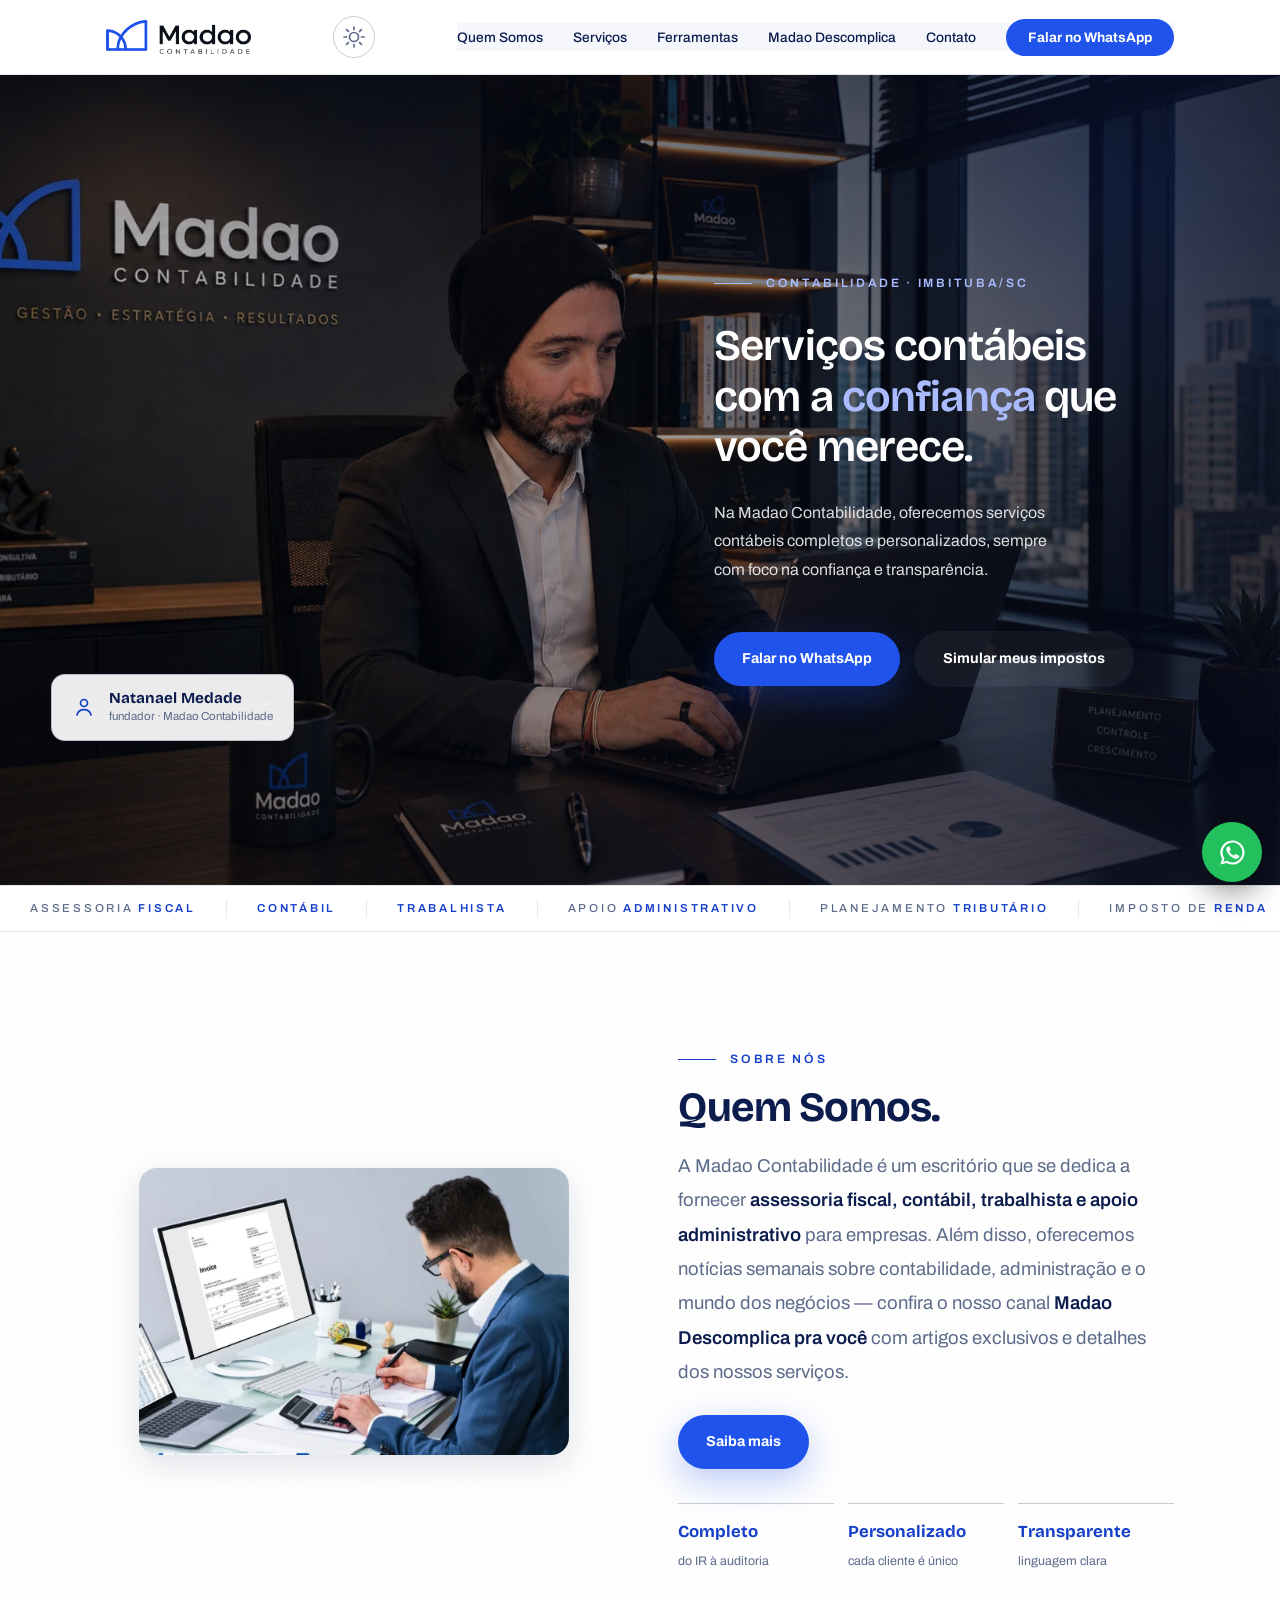
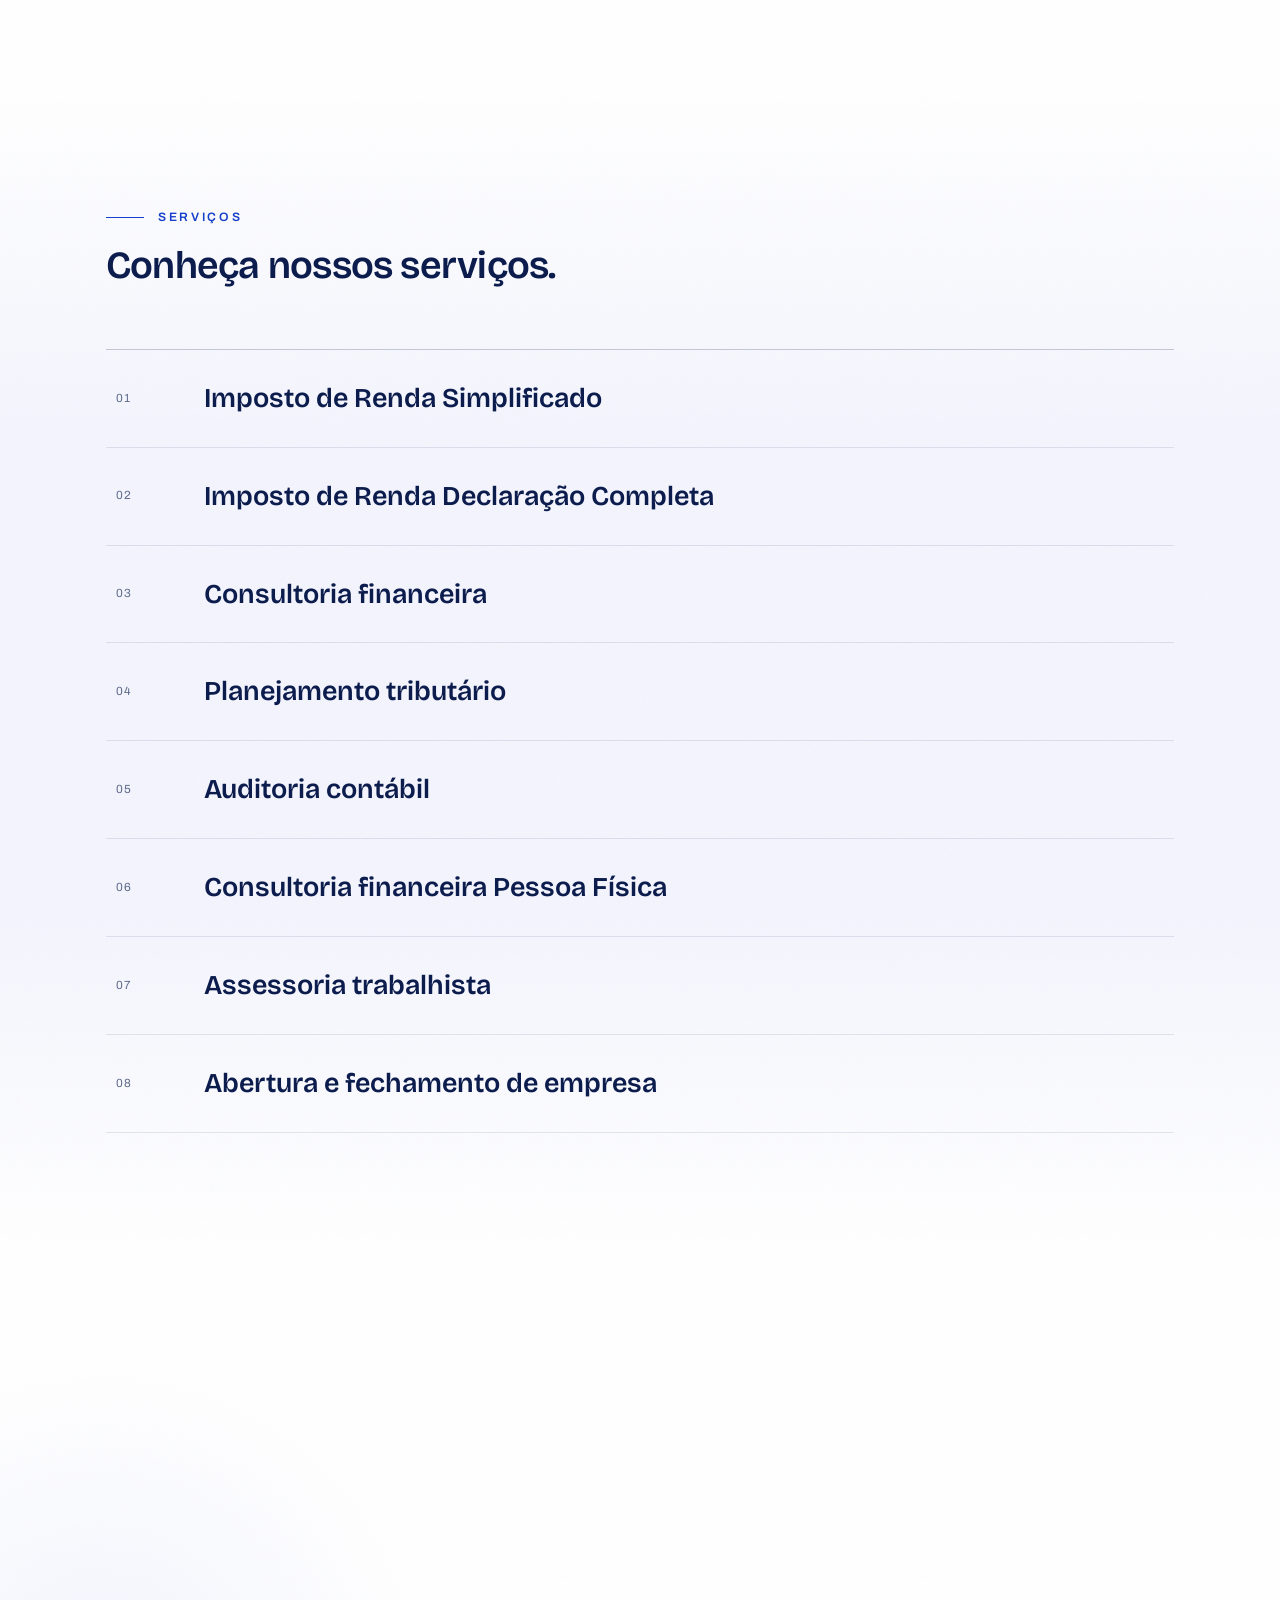
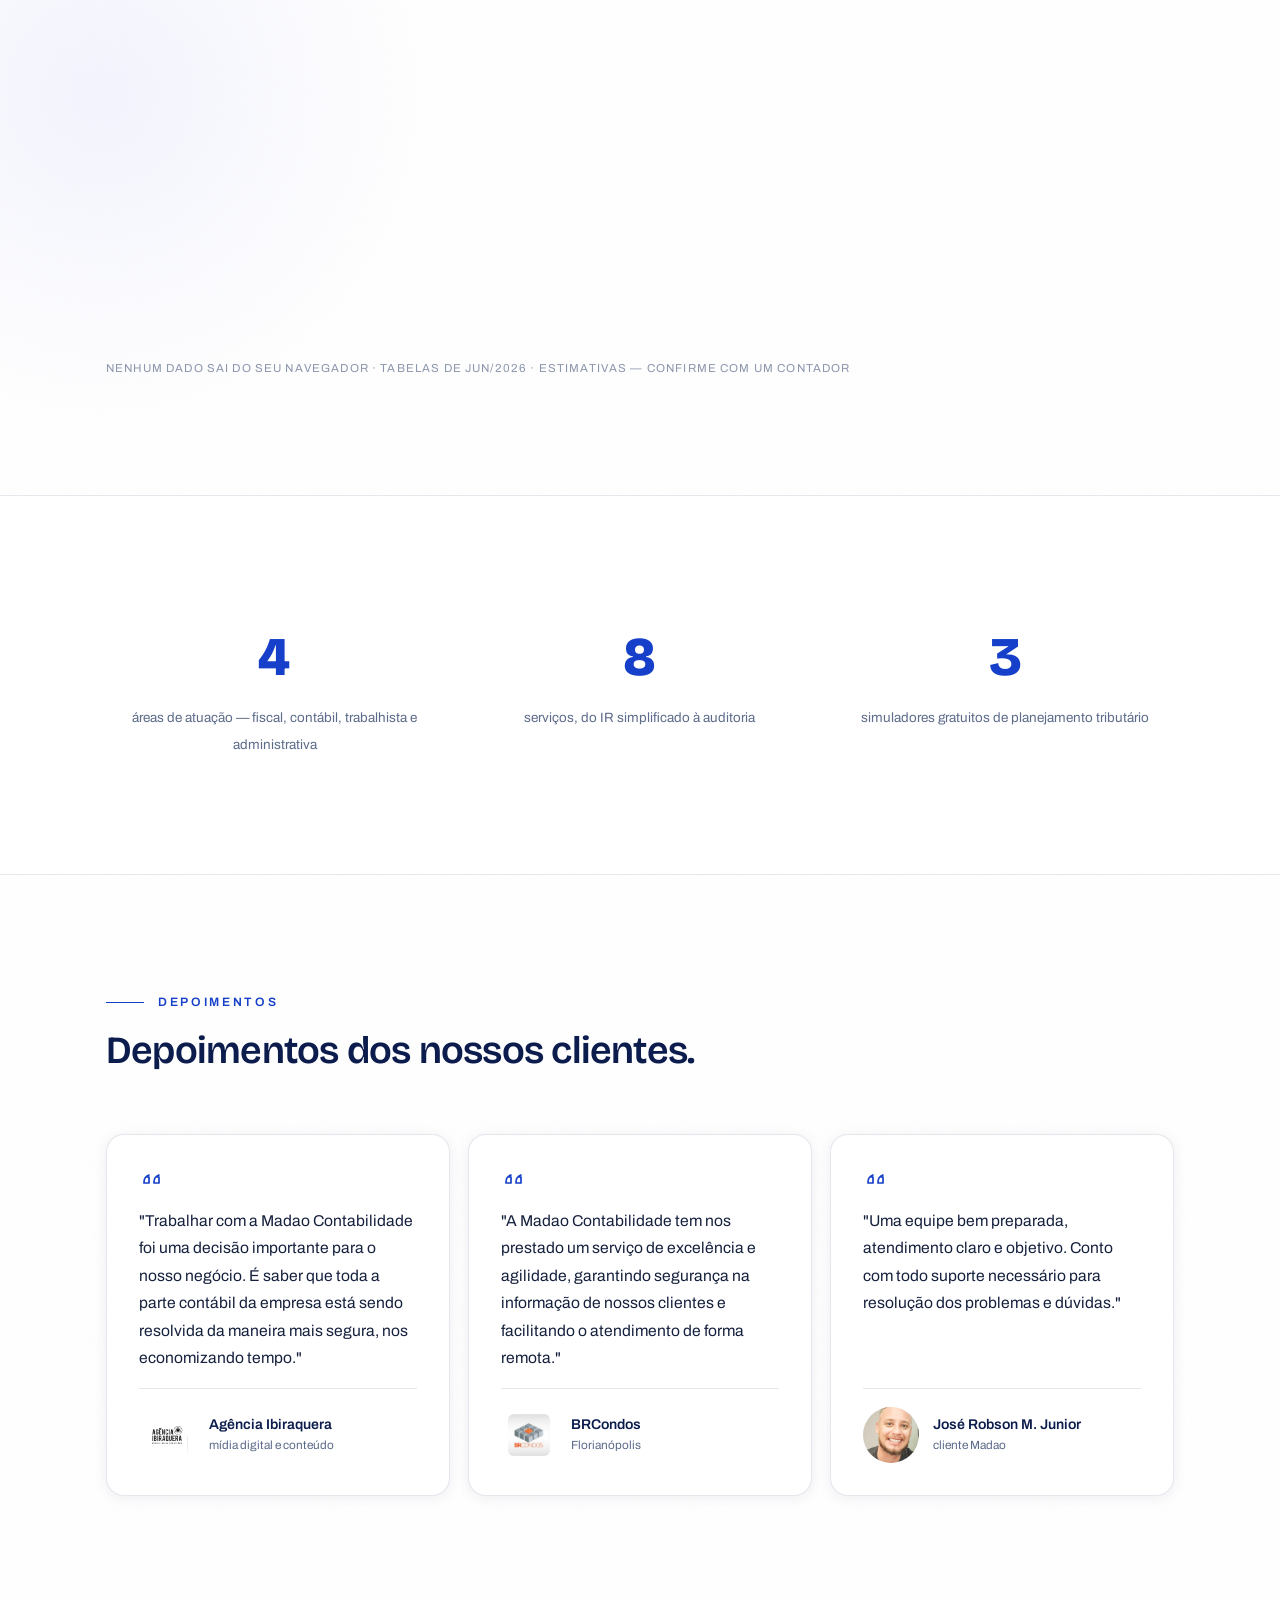
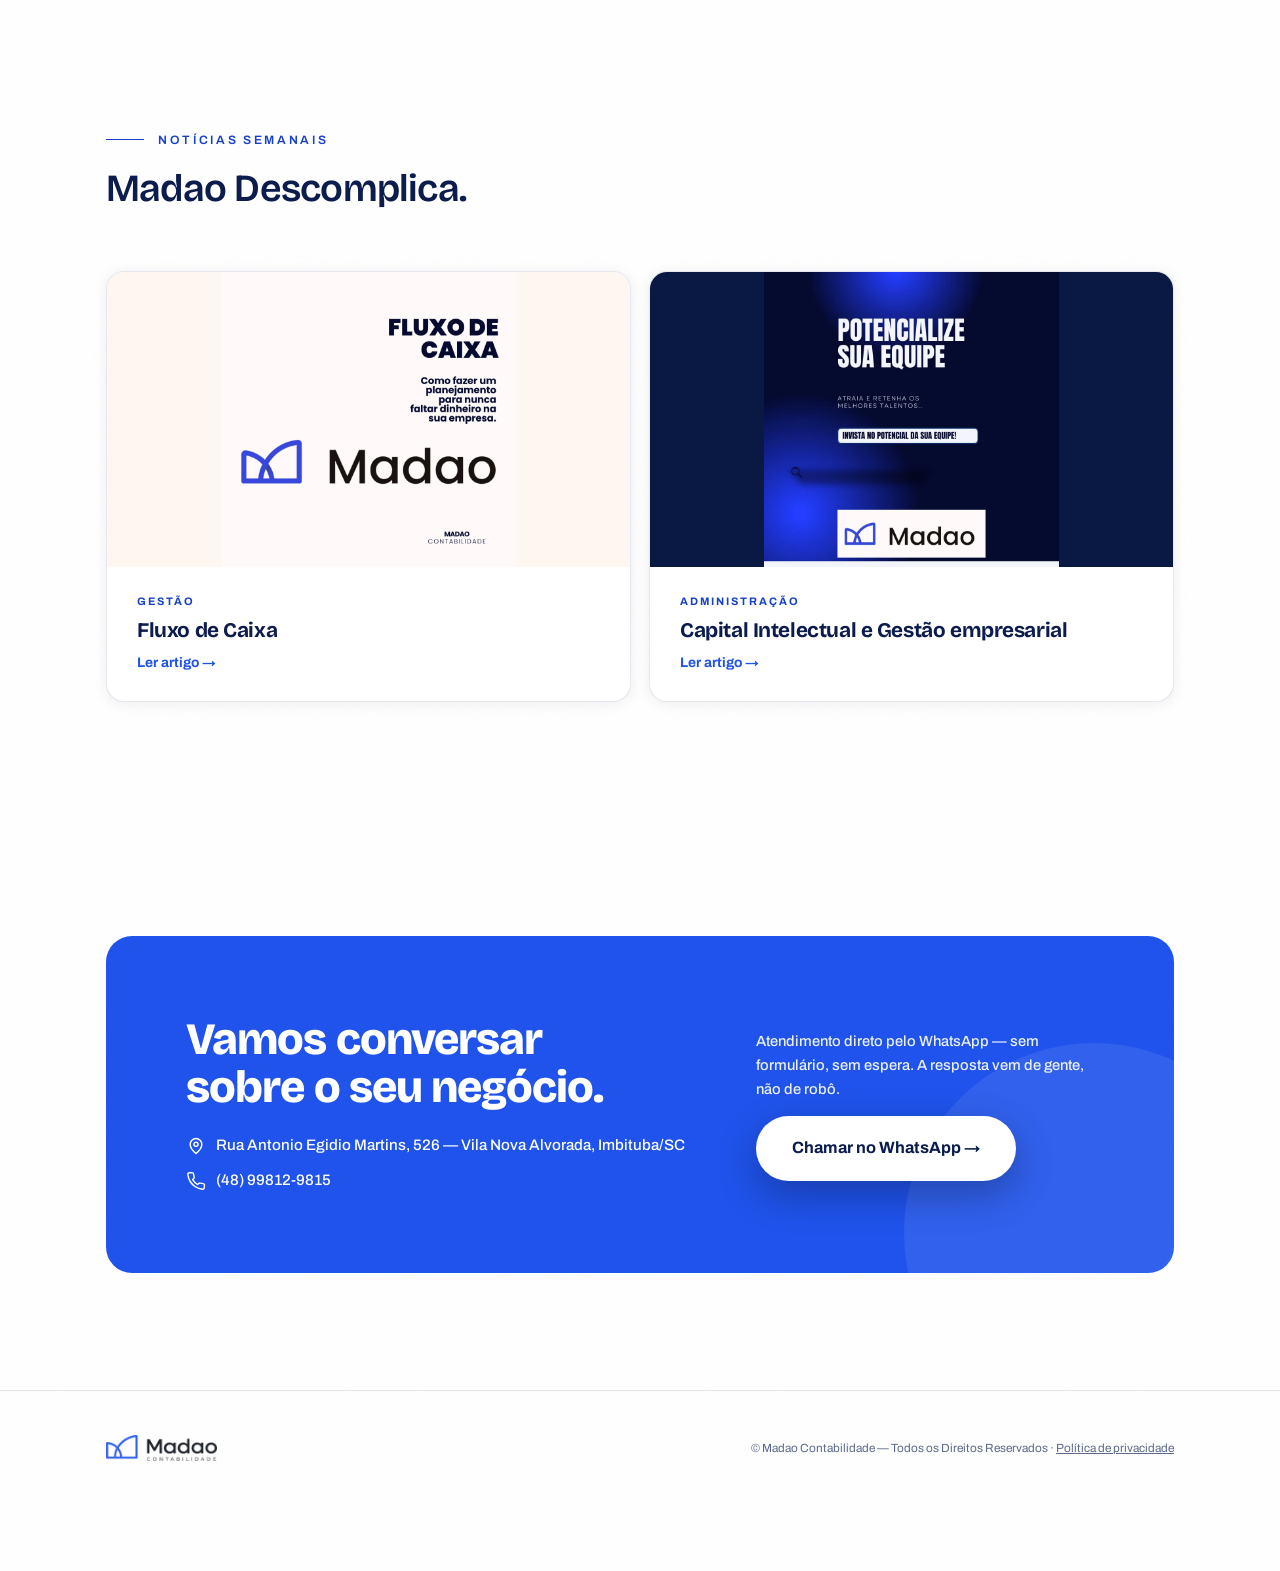
<file: index.html>
<!DOCTYPE html>
<html lang="pt-BR" data-theme="light">
<head>
<meta charset="UTF-8">
<meta name="viewport" content="width=device-width, initial-scale=1.0">
<title>Madao Contabilidade — Imbituba/SC | Fiscal, Contábil e Trabalhista</title>
<meta name="description" content="Escritório de contabilidade em Imbituba/SC: assessoria fiscal, contábil, trabalhista e apoio administrativo. Simuladores gratuitos de impostos. Fale no WhatsApp.">
<meta property="og:title" content="Madao Contabilidade — Imbituba/SC">
<meta property="og:description" content="Serviços contábeis com a confiança que você merece. Simuladores gratuitos de PJ×CLT, Fator R e tributação imobiliária.">
<meta property="og:type" content="website">
<meta property="og:image" content="site-assets/natam-paisagem-full.webp">
<link rel="icon" href="site-assets/logo-madao-oficial-t.png">
<link rel="preconnect" href="https://fonts.googleapis.com">
<link rel="preconnect" href="https://fonts.gstatic.com" crossorigin>
<link href="https://fonts.googleapis.com/css2?family=Bricolage+Grotesque:opsz,wght@12..96,500;12..96,600;12..96,700;12..96,800&family=Archivo:wght@400;500;600&display=swap" rel="stylesheet">
<script type="application/ld+json">
{"@context":"https://schema.org","@type":"AccountingService","name":"Madao Contabilidade",
"address":{"@type":"PostalAddress","streetAddress":"Rua Antonio Egidio Martins, 526, Vila Nova Alvorada","addressLocality":"Imbituba","addressRegion":"SC","addressCountry":"BR"},
"telephone":"+5548998129815","url":"https://www.madaocontabilidade.com"}
</script>
<link rel="stylesheet" href="madao-site.css">
</head>
<body>
<a class="skip" href="#main">Pular para o conteúdo</a>

<header class="nav">
  <div class="bar">
    <a class="logo" href="#" aria-label="Madao Contabilidade"><img id="logoNav" src="site-assets/logo-madao-branco.png" alt="Madao Contabilidade" height="34"></a>
    <div style="display:flex;align-items:center;gap:10px">
      <button id="themeBtn" aria-label="Alternar tema claro/escuro">
        <svg class="ic lua" viewBox="0 0 24 24" width="19" height="19"><path d="M20 13A8 8 0 1 1 11 4a6.5 6.5 0 0 0 9 9Z"/></svg>
        <svg class="ic sol" viewBox="0 0 24 24" width="19" height="19"><circle cx="12" cy="12" r="4.5"/><path d="M12 2v2.5M12 19.5V22M2 12h2.5M19.5 12H22M4.6 4.6l1.8 1.8M17.6 17.6l1.8 1.8M19.4 4.6l-1.8 1.8M6.4 17.6l-1.8 1.8"/></svg>
      </button>
      <button id="burger" aria-label="Abrir menu" aria-expanded="false"><span></span><span></span><span></span></button>
    </div>
    <nav id="menu" aria-label="Navegação principal">
      <ul>
        <li><a href="quem-somos.html">Quem Somos</a></li>
        <li><a href="servicos.html">Serviços</a></li>
        <li><a href="#ferramentas">Ferramentas</a></li>
        <li><a href="madao-descomplica.html">Madao Descomplica</a></li>
        <li><a href="contato.html">Contato</a></li>
        <li><a class="cta-nav" href="https://wa.me/5548998129815">Falar no WhatsApp</a></li>
      </ul>
    </nav>
  </div>
</header>

<main id="main">

<!-- HERO -->
<div class="hero">
  <div class="bg"><img src="site-assets/natam-paisagem-full.webp" alt="Natanael Medade, fundador da Madao Contabilidade, no escritório" width="1672" height="941" fetchpriority="high"></div>
  <div class="glow" aria-hidden="true"></div>
  <div class="htxt">
    <div class="inner">
      <span class="kicker rv">Contabilidade · Imbituba/SC</span>
      <h1 class="rv">Serviços contábeis com a <em>confiança</em> que você merece.</h1>
      <p class="sub rv">Na Madao Contabilidade, oferecemos serviços contábeis completos e personalizados, sempre com foco na confiança e transparência.</p>
      <div class="acts rv">
        <a class="btn amarelo" href="https://wa.me/5548998129815">Falar no WhatsApp</a>
        <a class="btn ghost" href="#ferramentas">Simular meus impostos</a>
      </div>
    </div>
  </div>
  <div class="selo rv">
    <svg class="ic" viewBox="0 0 24 24"><circle cx="12" cy="8" r="3.5"/><path d="M5 20c.9-3.5 3.6-5.3 7-5.3s6.1 1.8 7 5.3"/></svg>
    <span><b>Natanael Medade</b><span>fundador · Madao Contabilidade</span></span>
  </div>
</div>

<div class="ticker" aria-hidden="true"><div class="track">
  <span>Assessoria <b>Fiscal</b></span><span><b>Contábil</b></span><span><b>Trabalhista</b></span><span>Apoio <b>Administrativo</b></span><span>Planejamento <b>Tributário</b></span><span>Imposto de <b>Renda</b></span><span>Abertura de <b>Empresa</b></span><span>Imbituba <b>· SC</b></span>
  <span>Assessoria <b>Fiscal</b></span><span><b>Contábil</b></span><span><b>Trabalhista</b></span><span>Apoio <b>Administrativo</b></span><span>Planejamento <b>Tributário</b></span><span>Imposto de <b>Renda</b></span><span>Abertura de <b>Empresa</b></span><span>Imbituba <b>· SC</b></span>
</div></div>

<!-- QUEM SOMOS -->
<section class="sobre" id="sobre">
  <div class="wrap">
    <div class="grid">
      <div class="foto rv">
        <img src="site-assets/sobre-atual.webp" alt="Profissional da Madao analisando documentos" loading="lazy" width="393" height="287">
      </div>
      <div>
        <span class="kicker rv">Sobre Nós</span>
        <h2 class="rv" style="font-size:clamp(1.7rem,3.6vw,2.6rem);margin-top:16px;color:#fff;font-weight:700">Quem Somos.</h2>
        <p class="txt rv" style="margin-top:20px">A Madao Contabilidade é um escritório que se dedica a fornecer <em>assessoria fiscal, contábil, trabalhista e apoio administrativo</em> para empresas. Além disso, oferecemos notícias semanais sobre contabilidade, administração e o mundo dos negócios — confira o nosso canal <em>Madao Descomplica pra você</em> com artigos exclusivos e detalhes dos nossos serviços.</p>
        <a class="btn amarelo rv" style="margin-top:26px" href="quem-somos.html">Saiba mais</a>
        <div class="marcos rv">
          <div class="marco"><b>Completo</b><span>do IR à auditoria</span></div>
          <div class="marco"><b>Personalizado</b><span>cada cliente é único</span></div>
          <div class="marco"><b>Transparente</b><span>linguagem clara</span></div>
        </div>
      </div>
    </div>
  </div>
</section>

<!-- SERVIÇOS -->
<section class="servicos" id="servicos">
  <div class="wrap">
    <div class="sec-head rv">
      <span class="kicker">Serviços</span>
      <h2>Conheça nossos serviços.</h2>
    </div>
    <ul class="idx rv">
      <li><a href="servicos.html#svc01"><span class="n">01</span><span class="t">Imposto de Renda Simplificado</span><span class="seta">→</span></a></li>
      <li><a href="servicos.html#svc02"><span class="n">02</span><span class="t">Imposto de Renda Declaração Completa</span><span class="seta">→</span></a></li>
      <li><a href="servicos.html#svc03"><span class="n">03</span><span class="t">Consultoria financeira</span><span class="seta">→</span></a></li>
      <li><a href="servicos.html#svc04"><span class="n">04</span><span class="t">Planejamento tributário</span><span class="seta">→</span></a></li>
      <li><a href="servicos.html#svc05"><span class="n">05</span><span class="t">Auditoria contábil</span><span class="seta">→</span></a></li>
      <li><a href="servicos.html#svc06"><span class="n">06</span><span class="t">Consultoria financeira Pessoa Física</span><span class="seta">→</span></a></li>
      <li><a href="servicos.html#svc07"><span class="n">07</span><span class="t">Assessoria trabalhista</span><span class="seta">→</span></a></li>
      <li><a href="servicos.html#svc08"><span class="n">08</span><span class="t">Abertura e fechamento de empresa</span><span class="seta">→</span></a></li>
    </ul>
  </div>
</section>

<!-- FERRAMENTAS -->
<section class="ferr" id="ferramentas">
  <div class="glow" aria-hidden="true"></div>
  <div class="wrap">
    <div class="sec-head rv">
      <span class="kicker">Ferramentas gratuitas</span>
      <h2>Descubra quanto pode economizar — em minutos.</h2>
      <p>Simuladores feitos pela Madao, direto no navegador, sem cadastro. O cálculo roda 100% no seu aparelho.</p>
    </div>
    <div class="grid">
      <div class="tool rv">
        <span class="tag">grátis</span>
        <div class="badge-ic"><svg class="ic" viewBox="0 0 24 24"><path d="M12 3v18"/><path d="M5 7h14"/><path d="m5 7-2.5 5a3 3 0 0 0 5 0L5 7ZM19 7l-2.5 5a3 3 0 0 0 5 0L19 7Z"/></svg></div>
        <h3>Simulador PJ (Fator R Flutuante) × CLT</h3>
        <p>Ganha salário CLT? Veja quanto precisa faturar como PJ para sair ganhando — com relatório pronto para negociar.</p>
        <a class="go" href="simulador-pj-clt.html">Usar agora</a>
      </div>
      <div class="tool rv">
        <span class="tag">grátis</span>
        <div class="badge-ic"><svg class="ic" viewBox="0 0 24 24"><circle cx="12" cy="12" r="9"/><path d="M12 3a9 9 0 0 1 9 9h-9z"/></svg></div>
        <h3>Calculadora de Fator R</h3>
        <p>Sua empresa do Simples está no anexo certo? Descubra se está pagando DAS a mais — e quanto dá para economizar.</p>
        <a class="go" href="calculadora-fator-r.html">Usar agora</a>
      </div>
      <div class="tool rv">
        <span class="tag">grátis</span>
        <div class="badge-ic"><svg class="ic" viewBox="0 0 24 24"><path d="m3 11 9-7 9 7"/><path d="M5 9.5V21h14V9.5"/><path d="M10 21v-6h4v6"/></svg></div>
        <h3>Planejador Imobiliário</h3>
        <p>Vender ou alugar imóvel: PF ou PJ? Compare a tributação, simule holding e analise sua carteira completa.</p>
        <a class="go" href="planejador-imobiliario.html">Usar agora</a>
      </div>
    </div>
    <p class="nota rv">Nenhum dado sai do seu navegador · tabelas de jun/2026 · estimativas — confirme com um contador</p>
  </div>
</section>

<!-- NÚMEROS -->
<section class="numeros">
  <div class="wrap grid">
    <div class="rv"><b data-count="4">0</b><span>áreas de atuação — fiscal, contábil, trabalhista e administrativa</span></div>
    <div class="rv"><b data-count="8">0</b><span>serviços, do IR simplificado à auditoria</span></div>
    <div class="rv"><b data-count="3">0</b><span>simuladores gratuitos de planejamento tributário</span></div>
  </div>
</section>

<!-- DEPOIMENTOS -->
<section class="depo" id="depoimentos">
  <div class="wrap">
    <div class="sec-head rv">
      <span class="kicker">Depoimentos</span>
      <h2>Depoimentos dos nossos clientes.</h2>
    </div>
    <div class="grid">
      <blockquote class="rv">
        <svg class="ic q" viewBox="0 0 24 24" width="30" height="30"><path d="M10 8c-3 1-5 3.5-5 7v1h5v-6H7.5C8 9 9 8.4 10 8ZM20 8c-3 1-5 3.5-5 7v1h5v-6h-2.5C18 9 19 8.4 20 8Z"/></svg>
        <p>"Trabalhar com a Madao Contabilidade foi uma decisão importante para o nosso negócio. É saber que toda a parte contábil da empresa está sendo resolvida da maneira mais segura, nos economizando tempo."</p>
        <div class="quem"><img class="logo-cli" src="site-assets/cliente-ibiraquera.jpg" alt="Logo da Agência Ibiraquera" loading="lazy" width="56" height="56">
        <cite>Agência Ibiraquera <span>mídia digital e conteúdo</span></cite></div>
      </blockquote>
      <blockquote class="rv">
        <svg class="ic q" viewBox="0 0 24 24" width="30" height="30"><path d="M10 8c-3 1-5 3.5-5 7v1h5v-6H7.5C8 9 9 8.4 10 8ZM20 8c-3 1-5 3.5-5 7v1h5v-6h-2.5C18 9 19 8.4 20 8Z"/></svg>
        <p>"A Madao Contabilidade tem nos prestado um serviço de excelência e agilidade, garantindo segurança na informação de nossos clientes e facilitando o atendimento de forma remota."</p>
        <div class="quem"><img class="logo-cli" src="site-assets/cliente-brcondos.png" alt="Logo da BRCondos" loading="lazy" width="56" height="56">
        <cite>BRCondos <span>Florianópolis</span></cite></div>
      </blockquote>
      <blockquote class="rv">
        <svg class="ic q" viewBox="0 0 24 24" width="30" height="30"><path d="M10 8c-3 1-5 3.5-5 7v1h5v-6H7.5C8 9 9 8.4 10 8ZM20 8c-3 1-5 3.5-5 7v1h5v-6h-2.5C18 9 19 8.4 20 8Z"/></svg>
        <p>"Uma equipe bem preparada, atendimento claro e objetivo. Conto com todo suporte necessário para resolução dos problemas e dúvidas."</p>
        <div class="quem"><img src="site-assets/cliente-jose-robson.jpg" alt="Foto de José Robson M. Junior" loading="lazy" width="56" height="56">
        <cite>José Robson M. Junior <span>cliente Madao</span></cite></div>
      </blockquote>
    </div>
  </div>
</section>

<!-- BLOG -->
<section class="blog" id="blog">
  <div class="wrap">
    <div class="sec-head rv">
      <span class="kicker">Notícias semanais</span>
      <h2>Madao Descomplica.</h2>
    </div>
    <div class="grid">
      <a class="post rv" href="https://wa.me/5548998129815">
        <div class="thumb claro"><img src="site-assets/blog-fluxo-real.webp" alt="" loading="lazy" width="900" height="900"></div>
        <div class="body"><span class="k">Gestão</span><h3>Fluxo de Caixa</h3><span class="leia">Ler artigo →</span></div></a>
      <a class="post rv" href="https://wa.me/5548998129815">
        <div class="thumb escuro"><img src="site-assets/blog-equipe-real.webp" alt="" loading="lazy" width="900" height="900"></div>
        <div class="body"><span class="k">Administração</span><h3>Capital Intelectual e Gestão empresarial</h3><span class="leia">Ler artigo →</span></div></a>
    </div>
  </div>
</section>

<!-- CONTATO -->
<section class="contato" id="contato">
  <div class="wrap">
    <div class="panel rv">
      <div>
        <h2>Vamos conversar sobre o seu negócio.</h2>
        <div class="meta">
          <div><svg class="ic" viewBox="0 0 24 24"><path d="M12 21s-7-5.5-7-11a7 7 0 0 1 14 0c0 5.5-7 11-7 11Z"/><circle cx="12" cy="10" r="2.5"/></svg><span>Rua Antonio Egidio Martins, 526 — Vila Nova Alvorada, Imbituba/SC</span></div>
          <div><svg class="ic" viewBox="0 0 24 24"><path d="M22 16.9v3a2 2 0 0 1-2.2 2 19.8 19.8 0 0 1-8.6-3 19.5 19.5 0 0 1-6-6 19.8 19.8 0 0 1-3-8.7A2 2 0 0 1 4.1 2h3a2 2 0 0 1 2 1.7l.7 3.4a2 2 0 0 1-.5 1.9l-1.3 1.3a16 16 0 0 0 6 6l1.3-1.3a2 2 0 0 1 1.9-.5l3.4.7a2 2 0 0 1 1.7 2Z"/></svg><span>(48) 99812-9815</span></div>
        </div>
      </div>
      <div class="right">
        <p>Atendimento direto pelo WhatsApp — sem formulário, sem espera. A resposta vem de gente, não de robô.</p>
        <a class="btn escuro" href="https://wa.me/5548998129815">Chamar no WhatsApp →</a>
      </div>
    </div>
  </div>
</section>

</main>

<footer>
  <div class="wrap bar">
    <img id="logoFt" src="site-assets/logo-madao-branco.png" alt="Madao Contabilidade">
    <span class="fim">© Madao Contabilidade — Todos os Direitos Reservados · <a href="politica-de-privacidade.html">Política de privacidade</a></span>
  </div>
</footer>

<a id="zap" href="https://wa.me/5548998129815" aria-label="Conversar no WhatsApp">
  <svg viewBox="0 0 24 24" aria-hidden="true"><path d="M12 2a10 10 0 0 0-8.6 15.1L2 22l5-1.3A10 10 0 1 0 12 2Zm0 18.2a8.2 8.2 0 0 1-4.2-1.2l-.3-.2-3 .8.8-2.9-.2-.3A8.2 8.2 0 1 1 12 20.2Zm4.5-6.1c-.2-.1-1.5-.7-1.7-.8-.2-.1-.4-.1-.6.1-.2.2-.6.8-.8 1-.1.2-.3.2-.5.1a6.7 6.7 0 0 1-3.3-2.9c-.3-.4 0-.6.1-.8l.4-.5c.1-.2.2-.3.3-.5v-.5c0-.1-.5-1.4-.7-1.9-.2-.5-.4-.4-.6-.4h-.5c-.2 0-.5.1-.7.3a3 3 0 0 0-1 2.3 5.3 5.3 0 0 0 1.1 2.8 12 12 0 0 0 4.6 4.1c.6.3 1.1.4 1.5.6.6.2 1.2.2 1.6.1.5-.1 1.5-.6 1.7-1.2.2-.6.2-1.1.2-1.2l-.4-.3Z"/></svg>
</a>

<script src="madao-site.js"></script>
</body>
</html>
</file>
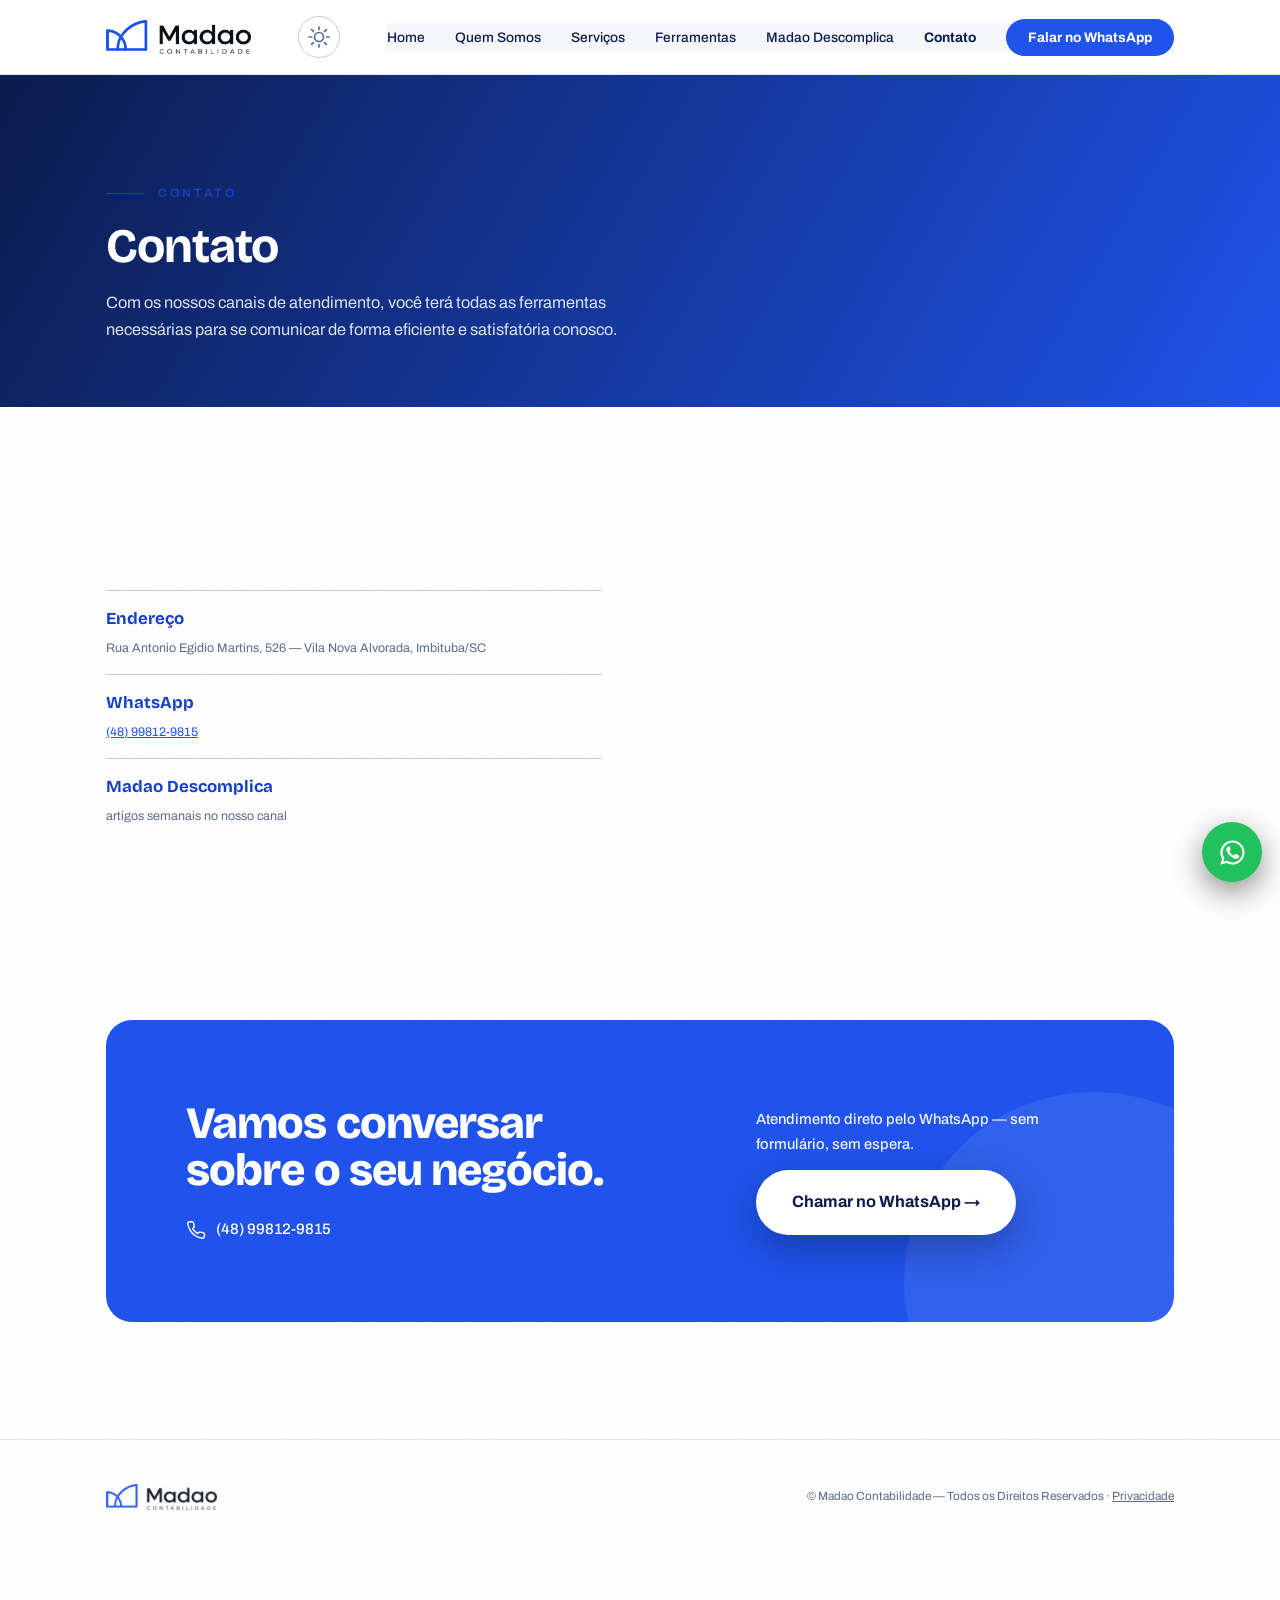
<file: contato.html>
<!DOCTYPE html>
<html lang="pt-BR" data-theme="light">
<head>
<meta charset="UTF-8">
<meta name="viewport" content="width=device-width, initial-scale=1.0">
<title>Contato — Madao Contabilidade</title>
<meta name="description" content="Fale com a Madao Contabilidade: WhatsApp (48) 99812-9815 · Rua Antonio Egidio Martins, 526, Imbituba/SC.">
<link rel="icon" href="site-assets/logo-madao-oficial-t.png">
<link rel="preconnect" href="https://fonts.googleapis.com">
<link rel="preconnect" href="https://fonts.gstatic.com" crossorigin>
<link href="https://fonts.googleapis.com/css2?family=Bricolage+Grotesque:opsz,wght@12..96,500;12..96,600;12..96,700;12..96,800&family=Archivo:wght@400;500;600&display=swap" rel="stylesheet">
<link rel="stylesheet" href="madao-site.css">
</head>
<body>
<a class="skip" href="#main">Pular para o conteúdo</a>
<header class="nav">
  <div class="bar">
    <a class="logo" href="index.html" aria-label="Madao Contabilidade"><img id="logoNav" src="site-assets/logo-madao-oficial-t.png" alt="Madao Contabilidade" height="34"></a>
    <div style="display:flex;align-items:center;gap:10px">
      <button id="themeBtn" aria-label="Alternar tema claro/escuro">
        <svg class="ic lua" viewBox="0 0 24 24" width="19" height="19"><path d="M20 13A8 8 0 1 1 11 4a6.5 6.5 0 0 0 9 9Z"/></svg>
        <svg class="ic sol" viewBox="0 0 24 24" width="19" height="19"><circle cx="12" cy="12" r="4.5"/><path d="M12 2v2.5M12 19.5V22M2 12h2.5M19.5 12H22M4.6 4.6l1.8 1.8M17.6 17.6l1.8 1.8M19.4 4.6l-1.8 1.8M6.4 17.6l-1.8 1.8"/></svg>
      </button>
      <button id="burger" aria-label="Abrir menu" aria-expanded="false"><span></span><span></span><span></span></button>
    </div>
    <nav id="menu" aria-label="Navegação principal">
      <ul>
        <li><a href="index.html">Home</a></li>
        <li><a href="quem-somos.html">Quem Somos</a></li>
        <li><a href="servicos.html">Serviços</a></li>
        <li><a href="index.html#ferramentas">Ferramentas</a></li>
        <li><a href="madao-descomplica.html">Madao Descomplica</a></li>
        <li><a href="contato.html" aria-current="page">Contato</a></li>
        <li><a class="cta-nav" href="https://wa.me/5548998129815">Falar no WhatsApp</a></li>
      </ul>
    </nav>
  </div>
</header>
<main id="main">
<div class="page-hero">
  <div class="wrap">
    <span class="kicker rv">Contato</span>
    <h1 class="rv">Contato</h1>
    <p class="lead rv">Com os nossos canais de atendimento, você terá todas as ferramentas necessárias para se comunicar de forma eficiente e satisfatória conosco.</p>
  </div>
</div>

<section style="padding-top:clamp(40px,6vh,64px)">
  <div class="wrap">
    
    <div class="sobre" style="padding:clamp(36px,6vh,56px) 0 0">
      <div class="grid">
        <div class="rv">
          <div class="marcos" style="grid-template-columns:1fr;margin-top:0">
            <div class="marco"><b>Endereço</b><span>Rua Antonio Egidio Martins, 526 — Vila Nova Alvorada, Imbituba/SC</span></div>
            <div class="marco"><b>WhatsApp</b><span><a href="https://wa.me/5548998129815">(48) 99812-9815</a></span></div>
            <div class="marco"><b>Madao Descomplica</b><span>artigos semanais no nosso canal</span></div>
          </div>
        </div>
        <div class="rv">
          <iframe class="mapa" title="Mapa — Madao Contabilidade, Imbituba/SC" loading="lazy" referrerpolicy="no-referrer-when-downgrade"
            src="https://maps.google.com/maps?q=Rua%20Antonio%20Egidio%20Martins%2C%20526%2C%20Vila%20Nova%20Alvorada%2C%20Imbituba%20SC&z=16&output=embed"></iframe>
        </div>
      </div>
    </div>
  </div>
</section>
<section class="contato" style="padding-top:0">
  <div class="wrap">
    <div class="panel rv">
      <div>
        <h2>Vamos conversar sobre o seu negócio.</h2>
        <div class="meta"><div><svg class="ic" viewBox="0 0 24 24"><path d="M22 16.9v3a2 2 0 0 1-2.2 2 19.8 19.8 0 0 1-8.6-3 19.5 19.5 0 0 1-6-6 19.8 19.8 0 0 1-3-8.7A2 2 0 0 1 4.1 2h3a2 2 0 0 1 2 1.7l.7 3.4a2 2 0 0 1-.5 1.9l-1.3 1.3a16 16 0 0 0 6 6l1.3-1.3a2 2 0 0 1 1.9-.5l3.4.7a2 2 0 0 1 1.7 2Z"/></svg><span>(48) 99812-9815</span></div></div>
      </div>
      <div class="right">
        <p>Atendimento direto pelo WhatsApp — sem formulário, sem espera.</p>
        <a class="btn escuro" href="https://wa.me/5548998129815">Chamar no WhatsApp →</a>
      </div>
    </div>
  </div>
</section>
</main>
<footer>
  <div class="wrap bar">
    <img id="logoFt" src="site-assets/logo-madao-oficial-t.png" alt="Madao Contabilidade">
    <span class="fim">© Madao Contabilidade — Todos os Direitos Reservados · <a href="politica-de-privacidade.html">Privacidade</a></span>
  </div>
</footer>
<a id="zap" href="https://wa.me/5548998129815" aria-label="Conversar no WhatsApp">
  <svg viewBox="0 0 24 24" aria-hidden="true"><path d="M12 2a10 10 0 0 0-8.6 15.1L2 22l5-1.3A10 10 0 1 0 12 2Zm0 18.2a8.2 8.2 0 0 1-4.2-1.2l-.3-.2-3 .8.8-2.9-.2-.3A8.2 8.2 0 1 1 12 20.2Zm4.5-6.1c-.2-.1-1.5-.7-1.7-.8-.2-.1-.4-.1-.6.1-.2.2-.6.8-.8 1-.1.2-.3.2-.5.1a6.7 6.7 0 0 1-3.3-2.9c-.3-.4 0-.6.1-.8l.4-.5c.1-.2.2-.3.3-.5v-.5c0-.1-.5-1.4-.7-1.9-.2-.5-.4-.4-.6-.4h-.5c-.2 0-.5.1-.7.3a3 3 0 0 0-1 2.3 5.3 5.3 0 0 0 1.1 2.8 12 12 0 0 0 4.6 4.1c.6.3 1.1.4 1.5.6.6.2 1.2.2 1.6.1.5-.1 1.5-.6 1.7-1.2.2-.6.2-1.1.2-1.2l-.4-.3Z"/></svg>
</a>
<script src="madao-site.js"></script>
</body>
</html>
</file>
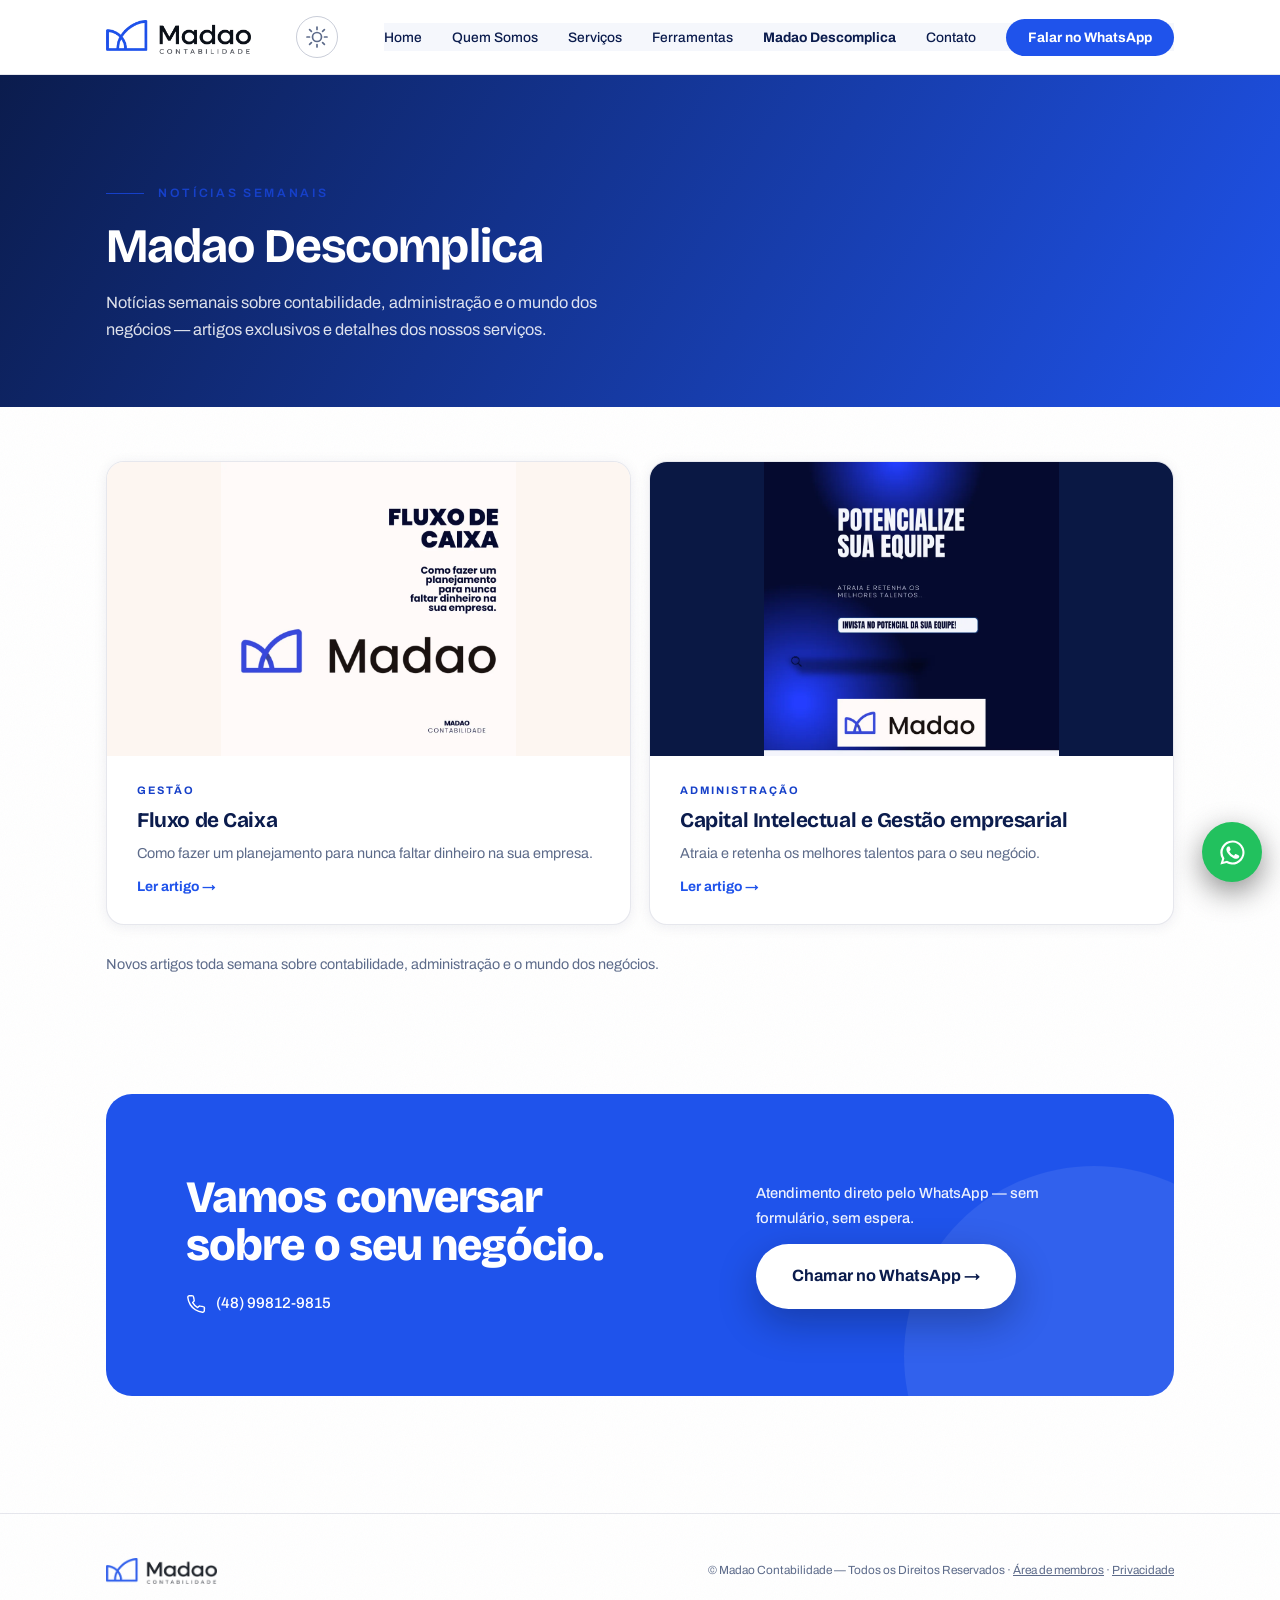
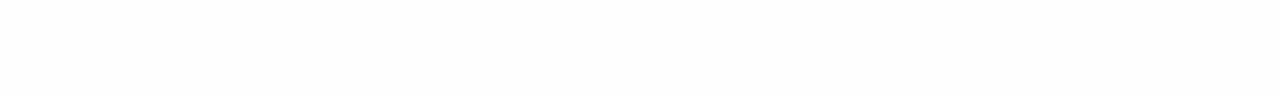
<file: madao-descomplica.html>
<!DOCTYPE html>
<html lang="pt-BR" data-theme="light">
<head>
<meta charset="UTF-8">
<meta name="viewport" content="width=device-width, initial-scale=1.0">
<title>Madao Descomplica — Madao Contabilidade</title>
<meta name="description" content="Madao Descomplica: artigos semanais sobre contabilidade, administração e o mundo dos negócios.">
<link rel="icon" href="site-assets/logo-madao-oficial-t.png">
<link rel="preconnect" href="https://fonts.googleapis.com">
<link rel="preconnect" href="https://fonts.gstatic.com" crossorigin>
<link href="https://fonts.googleapis.com/css2?family=Bricolage+Grotesque:opsz,wght@12..96,500;12..96,600;12..96,700;12..96,800&family=Archivo:wght@400;500;600&display=swap" rel="stylesheet">
<link rel="stylesheet" href="madao-site.css">
</head>
<body>
<a class="skip" href="#main">Pular para o conteúdo</a>
<header class="nav">
  <div class="bar">
    <a class="logo" href="index.html" aria-label="Madao Contabilidade"><img id="logoNav" src="site-assets/logo-madao-oficial-t.png" alt="Madao Contabilidade" height="34"></a>
    <div style="display:flex;align-items:center;gap:10px">
      <button id="themeBtn" aria-label="Alternar tema claro/escuro">
        <svg class="ic lua" viewBox="0 0 24 24" width="19" height="19"><path d="M20 13A8 8 0 1 1 11 4a6.5 6.5 0 0 0 9 9Z"/></svg>
        <svg class="ic sol" viewBox="0 0 24 24" width="19" height="19"><circle cx="12" cy="12" r="4.5"/><path d="M12 2v2.5M12 19.5V22M2 12h2.5M19.5 12H22M4.6 4.6l1.8 1.8M17.6 17.6l1.8 1.8M19.4 4.6l-1.8 1.8M6.4 17.6l-1.8 1.8"/></svg>
      </button>
      <button id="burger" aria-label="Abrir menu" aria-expanded="false"><span></span><span></span><span></span></button>
    </div>
    <nav id="menu" aria-label="Navegação principal">
      <ul>
        <li><a href="index.html">Home</a></li>
        <li><a href="quem-somos.html">Quem Somos</a></li>
        <li><a href="servicos.html">Serviços</a></li>
        <li><a href="index.html#ferramentas">Ferramentas</a></li>
        <li><a href="madao-descomplica.html" aria-current="page">Madao Descomplica</a></li>
        <li><a href="contato.html">Contato</a></li>
        <li><a class="cta-nav" href="https://wa.me/5548998129815">Falar no WhatsApp</a></li>
      </ul>
    </nav>
  </div>
</header>
<main id="main">
<div class="page-hero">
  <div class="wrap">
    <span class="kicker rv">Notícias semanais</span>
    <h1 class="rv">Madao Descomplica</h1>
    <p class="lead rv">Notícias semanais sobre contabilidade, administração e o mundo dos negócios — artigos exclusivos e detalhes dos nossos serviços.</p>
  </div>
</div>

<section class="blog" style="padding-top:clamp(40px,6vh,64px)">
  <div class="wrap">
    <div class="grid">
      <a class="post rv" href="https://www.madaocontabilidade.com/madao-descomplica">
        <div class="thumb claro"><img src="site-assets/blog-fluxo-real.webp" alt="" loading="lazy" width="900" height="900"></div>
        <div class="body"><span class="k">Gestão</span><h3>Fluxo de Caixa</h3><p style="color:var(--soft);font-size:.9rem">Como fazer um planejamento para nunca faltar dinheiro na sua empresa.</p><span class="leia">Ler artigo →</span></div></a>
      <a class="post rv" href="https://www.madaocontabilidade.com/madao-descomplica">
        <div class="thumb escuro"><img src="site-assets/blog-equipe-real.webp" alt="" loading="lazy" width="900" height="900"></div>
        <div class="body"><span class="k">Administração</span><h3>Capital Intelectual e Gestão empresarial</h3><p style="color:var(--soft);font-size:.9rem">Atraia e retenha os melhores talentos para o seu negócio.</p><span class="leia">Ler artigo →</span></div></a>
    </div>
    <p class="rv" style="color:var(--soft);font-size:.9rem;margin-top:28px">Novos artigos toda semana sobre contabilidade, administração e o mundo dos negócios.</p>
  </div>
</section>
<section class="contato" style="padding-top:0">
  <div class="wrap">
    <div class="panel rv">
      <div>
        <h2>Vamos conversar sobre o seu negócio.</h2>
        <div class="meta"><div><svg class="ic" viewBox="0 0 24 24"><path d="M22 16.9v3a2 2 0 0 1-2.2 2 19.8 19.8 0 0 1-8.6-3 19.5 19.5 0 0 1-6-6 19.8 19.8 0 0 1-3-8.7A2 2 0 0 1 4.1 2h3a2 2 0 0 1 2 1.7l.7 3.4a2 2 0 0 1-.5 1.9l-1.3 1.3a16 16 0 0 0 6 6l1.3-1.3a2 2 0 0 1 1.9-.5l3.4.7a2 2 0 0 1 1.7 2Z"/></svg><span>(48) 99812-9815</span></div></div>
      </div>
      <div class="right">
        <p>Atendimento direto pelo WhatsApp — sem formulário, sem espera.</p>
        <a class="btn escuro" href="https://wa.me/5548998129815">Chamar no WhatsApp →</a>
      </div>
    </div>
  </div>
</section>
</main>
<footer>
  <div class="wrap bar">
    <img id="logoFt" src="site-assets/logo-madao-oficial-t.png" alt="Madao Contabilidade">
    <span class="fim">© Madao Contabilidade — Todos os Direitos Reservados · <a href="https://www.madaocontabilidade.com/members">Área de membros</a> · <a href="https://www.madaocontabilidade.com/politicas-de-privacidade">Privacidade</a></span>
  </div>
</footer>
<a id="zap" href="https://wa.me/5548998129815" aria-label="Conversar no WhatsApp">
  <svg viewBox="0 0 24 24" aria-hidden="true"><path d="M12 2a10 10 0 0 0-8.6 15.1L2 22l5-1.3A10 10 0 1 0 12 2Zm0 18.2a8.2 8.2 0 0 1-4.2-1.2l-.3-.2-3 .8.8-2.9-.2-.3A8.2 8.2 0 1 1 12 20.2Zm4.5-6.1c-.2-.1-1.5-.7-1.7-.8-.2-.1-.4-.1-.6.1-.2.2-.6.8-.8 1-.1.2-.3.2-.5.1a6.7 6.7 0 0 1-3.3-2.9c-.3-.4 0-.6.1-.8l.4-.5c.1-.2.2-.3.3-.5v-.5c0-.1-.5-1.4-.7-1.9-.2-.5-.4-.4-.6-.4h-.5c-.2 0-.5.1-.7.3a3 3 0 0 0-1 2.3 5.3 5.3 0 0 0 1.1 2.8 12 12 0 0 0 4.6 4.1c.6.3 1.1.4 1.5.6.6.2 1.2.2 1.6.1.5-.1 1.5-.6 1.7-1.2.2-.6.2-1.1.2-1.2l-.4-.3Z"/></svg>
</a>
<script src="madao-site.js"></script>
</body>
</html>
</file>
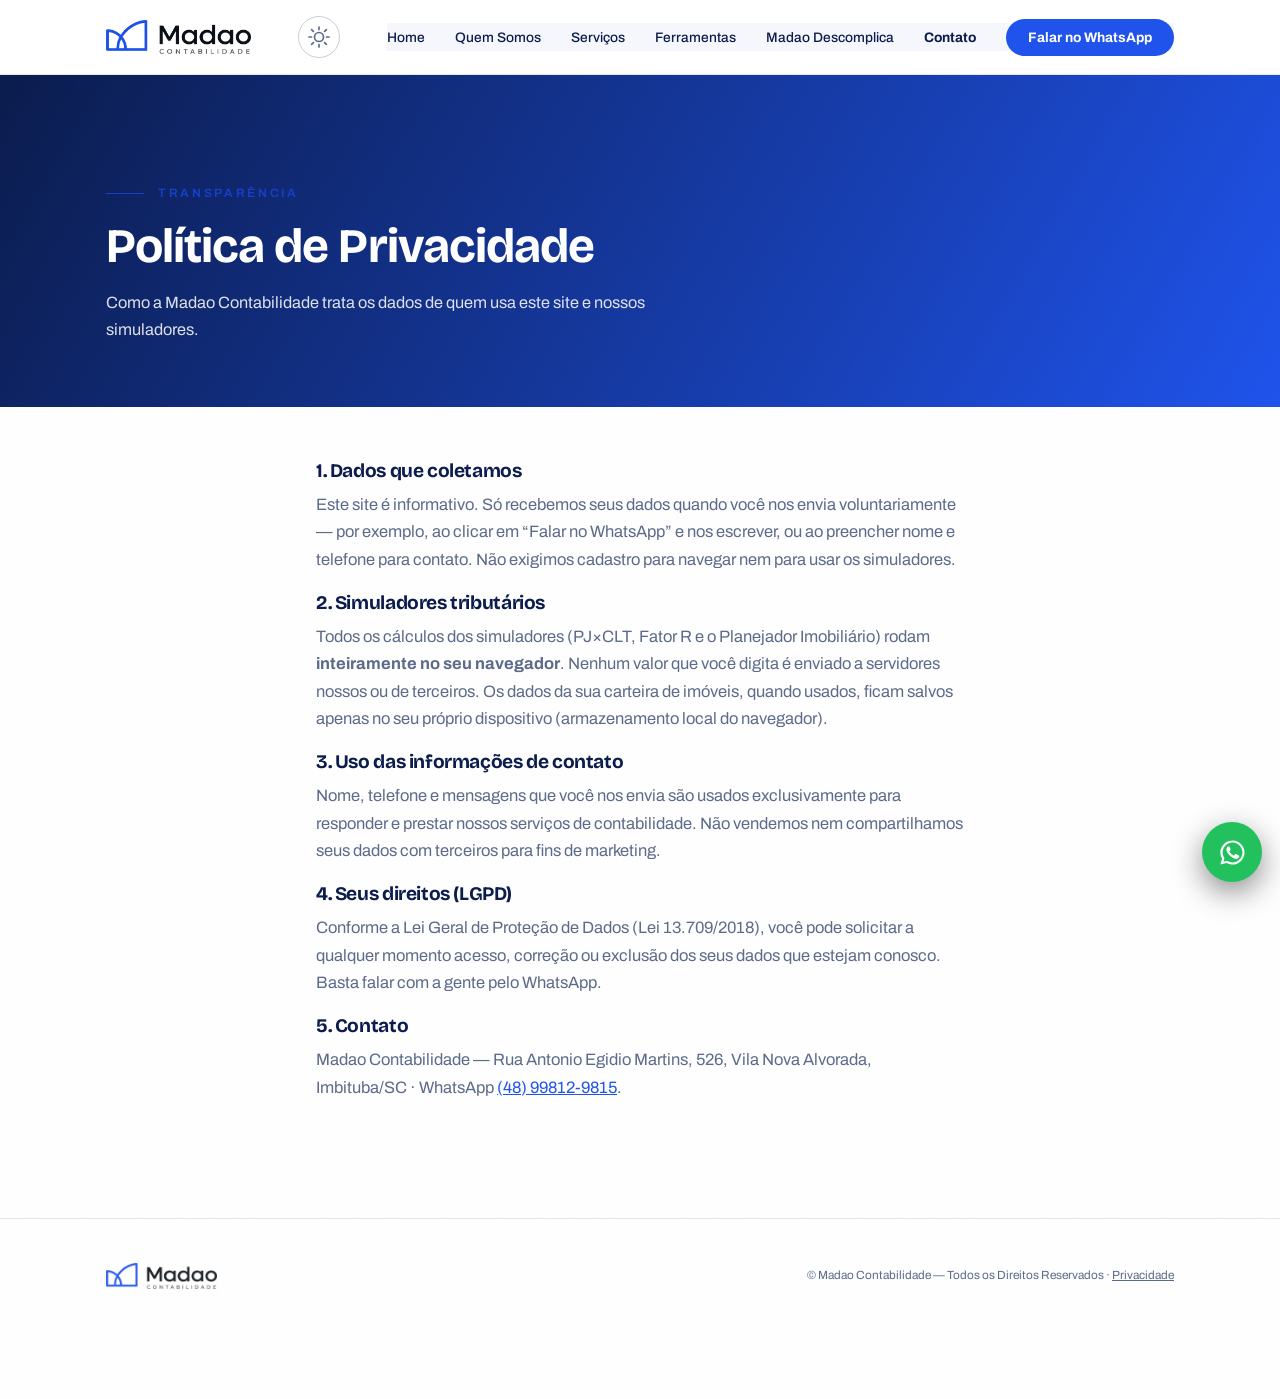
<file: politica-de-privacidade.html>
<!DOCTYPE html>
<html lang="pt-BR" data-theme="light">
<head>
<meta charset="UTF-8">
<meta name="viewport" content="width=device-width, initial-scale=1.0">
<title>Contato — Madao Contabilidade</title>
<meta name="description" content="Fale com a Madao Contabilidade: WhatsApp (48) 99812-9815 · Rua Antonio Egidio Martins, 526, Imbituba/SC.">
<link rel="icon" href="site-assets/logo-madao-oficial-t.png">
<link rel="preconnect" href="https://fonts.googleapis.com">
<link rel="preconnect" href="https://fonts.gstatic.com" crossorigin>
<link href="https://fonts.googleapis.com/css2?family=Bricolage+Grotesque:opsz,wght@12..96,500;12..96,600;12..96,700;12..96,800&family=Archivo:wght@400;500;600&display=swap" rel="stylesheet">
<link rel="stylesheet" href="madao-site.css">
</head>
<body>
<a class="skip" href="#main">Pular para o conteúdo</a>
<header class="nav">
  <div class="bar">
    <a class="logo" href="index.html" aria-label="Madao Contabilidade"><img id="logoNav" src="site-assets/logo-madao-oficial-t.png" alt="Madao Contabilidade" height="34"></a>
    <div style="display:flex;align-items:center;gap:10px">
      <button id="themeBtn" aria-label="Alternar tema claro/escuro">
        <svg class="ic lua" viewBox="0 0 24 24" width="19" height="19"><path d="M20 13A8 8 0 1 1 11 4a6.5 6.5 0 0 0 9 9Z"/></svg>
        <svg class="ic sol" viewBox="0 0 24 24" width="19" height="19"><circle cx="12" cy="12" r="4.5"/><path d="M12 2v2.5M12 19.5V22M2 12h2.5M19.5 12H22M4.6 4.6l1.8 1.8M17.6 17.6l1.8 1.8M19.4 4.6l-1.8 1.8M6.4 17.6l-1.8 1.8"/></svg>
      </button>
      <button id="burger" aria-label="Abrir menu" aria-expanded="false"><span></span><span></span><span></span></button>
    </div>
    <nav id="menu" aria-label="Navegação principal">
      <ul>
        <li><a href="index.html">Home</a></li>
        <li><a href="quem-somos.html">Quem Somos</a></li>
        <li><a href="servicos.html">Serviços</a></li>
        <li><a href="index.html#ferramentas">Ferramentas</a></li>
        <li><a href="madao-descomplica.html">Madao Descomplica</a></li>
        <li><a href="contato.html" aria-current="page">Contato</a></li>
        <li><a class="cta-nav" href="https://wa.me/5548998129815">Falar no WhatsApp</a></li>
      </ul>
    </nav>
  </div>
</header>
<main id="main">
<div class="page-hero">
  <div class="wrap">
    <span class="kicker rv">Transparência</span>
    <h1 class="rv">Política de Privacidade</h1>
    <p class="lead rv">Como a Madao Contabilidade trata os dados de quem usa este site e nossos simuladores.</p>
  </div>
</div>
<section style="padding-top:clamp(40px,6vh,64px)">
  <div class="wrap" style="max-width:760px">
    <div class="rv" style="color:var(--text)">
      <h2 style="font-size:1.2rem;margin-bottom:10px">1. Dados que coletamos</h2>
      <p style="color:var(--soft);margin-bottom:20px">Este site é informativo. Só recebemos seus dados quando você nos envia voluntariamente — por exemplo, ao clicar em “Falar no WhatsApp” e nos escrever, ou ao preencher nome e telefone para contato. Não exigimos cadastro para navegar nem para usar os simuladores.</p>
      <h2 style="font-size:1.2rem;margin-bottom:10px">2. Simuladores tributários</h2>
      <p style="color:var(--soft);margin-bottom:20px">Todos os cálculos dos simuladores (PJ×CLT, Fator R e o Planejador Imobiliário) rodam <b>inteiramente no seu navegador</b>. Nenhum valor que você digita é enviado a servidores nossos ou de terceiros. Os dados da sua carteira de imóveis, quando usados, ficam salvos apenas no seu próprio dispositivo (armazenamento local do navegador).</p>
      <h2 style="font-size:1.2rem;margin-bottom:10px">3. Uso das informações de contato</h2>
      <p style="color:var(--soft);margin-bottom:20px">Nome, telefone e mensagens que você nos envia são usados exclusivamente para responder e prestar nossos serviços de contabilidade. Não vendemos nem compartilhamos seus dados com terceiros para fins de marketing.</p>
      <h2 style="font-size:1.2rem;margin-bottom:10px">4. Seus direitos (LGPD)</h2>
      <p style="color:var(--soft);margin-bottom:20px">Conforme a Lei Geral de Proteção de Dados (Lei 13.709/2018), você pode solicitar a qualquer momento acesso, correção ou exclusão dos seus dados que estejam conosco. Basta falar com a gente pelo WhatsApp.</p>
      <h2 style="font-size:1.2rem;margin-bottom:10px">5. Contato</h2>
      <p style="color:var(--soft)">Madao Contabilidade — Rua Antonio Egidio Martins, 526, Vila Nova Alvorada, Imbituba/SC · WhatsApp <a href="https://wa.me/5548998129815">(48) 99812-9815</a>.</p>
    </div>
  </div>
</section>
</main>
<footer>
  <div class="wrap bar">
    <img id="logoFt" src="site-assets/logo-madao-oficial-t.png" alt="Madao Contabilidade">
    <span class="fim">© Madao Contabilidade — Todos os Direitos Reservados · <a href="politica-de-privacidade.html">Privacidade</a></span>
  </div>
</footer>
<a id="zap" href="https://wa.me/5548998129815" aria-label="Conversar no WhatsApp">
  <svg viewBox="0 0 24 24" aria-hidden="true"><path d="M12 2a10 10 0 0 0-8.6 15.1L2 22l5-1.3A10 10 0 1 0 12 2Zm0 18.2a8.2 8.2 0 0 1-4.2-1.2l-.3-.2-3 .8.8-2.9-.2-.3A8.2 8.2 0 1 1 12 20.2Zm4.5-6.1c-.2-.1-1.5-.7-1.7-.8-.2-.1-.4-.1-.6.1-.2.2-.6.8-.8 1-.1.2-.3.2-.5.1a6.7 6.7 0 0 1-3.3-2.9c-.3-.4 0-.6.1-.8l.4-.5c.1-.2.2-.3.3-.5v-.5c0-.1-.5-1.4-.7-1.9-.2-.5-.4-.4-.6-.4h-.5c-.2 0-.5.1-.7.3a3 3 0 0 0-1 2.3 5.3 5.3 0 0 0 1.1 2.8 12 12 0 0 0 4.6 4.1c.6.3 1.1.4 1.5.6.6.2 1.2.2 1.6.1.5-.1 1.5-.6 1.7-1.2.2-.6.2-1.1.2-1.2l-.4-.3Z"/></svg>
</a>
<script src="madao-site.js"></script>
</body>
</html>
</file>
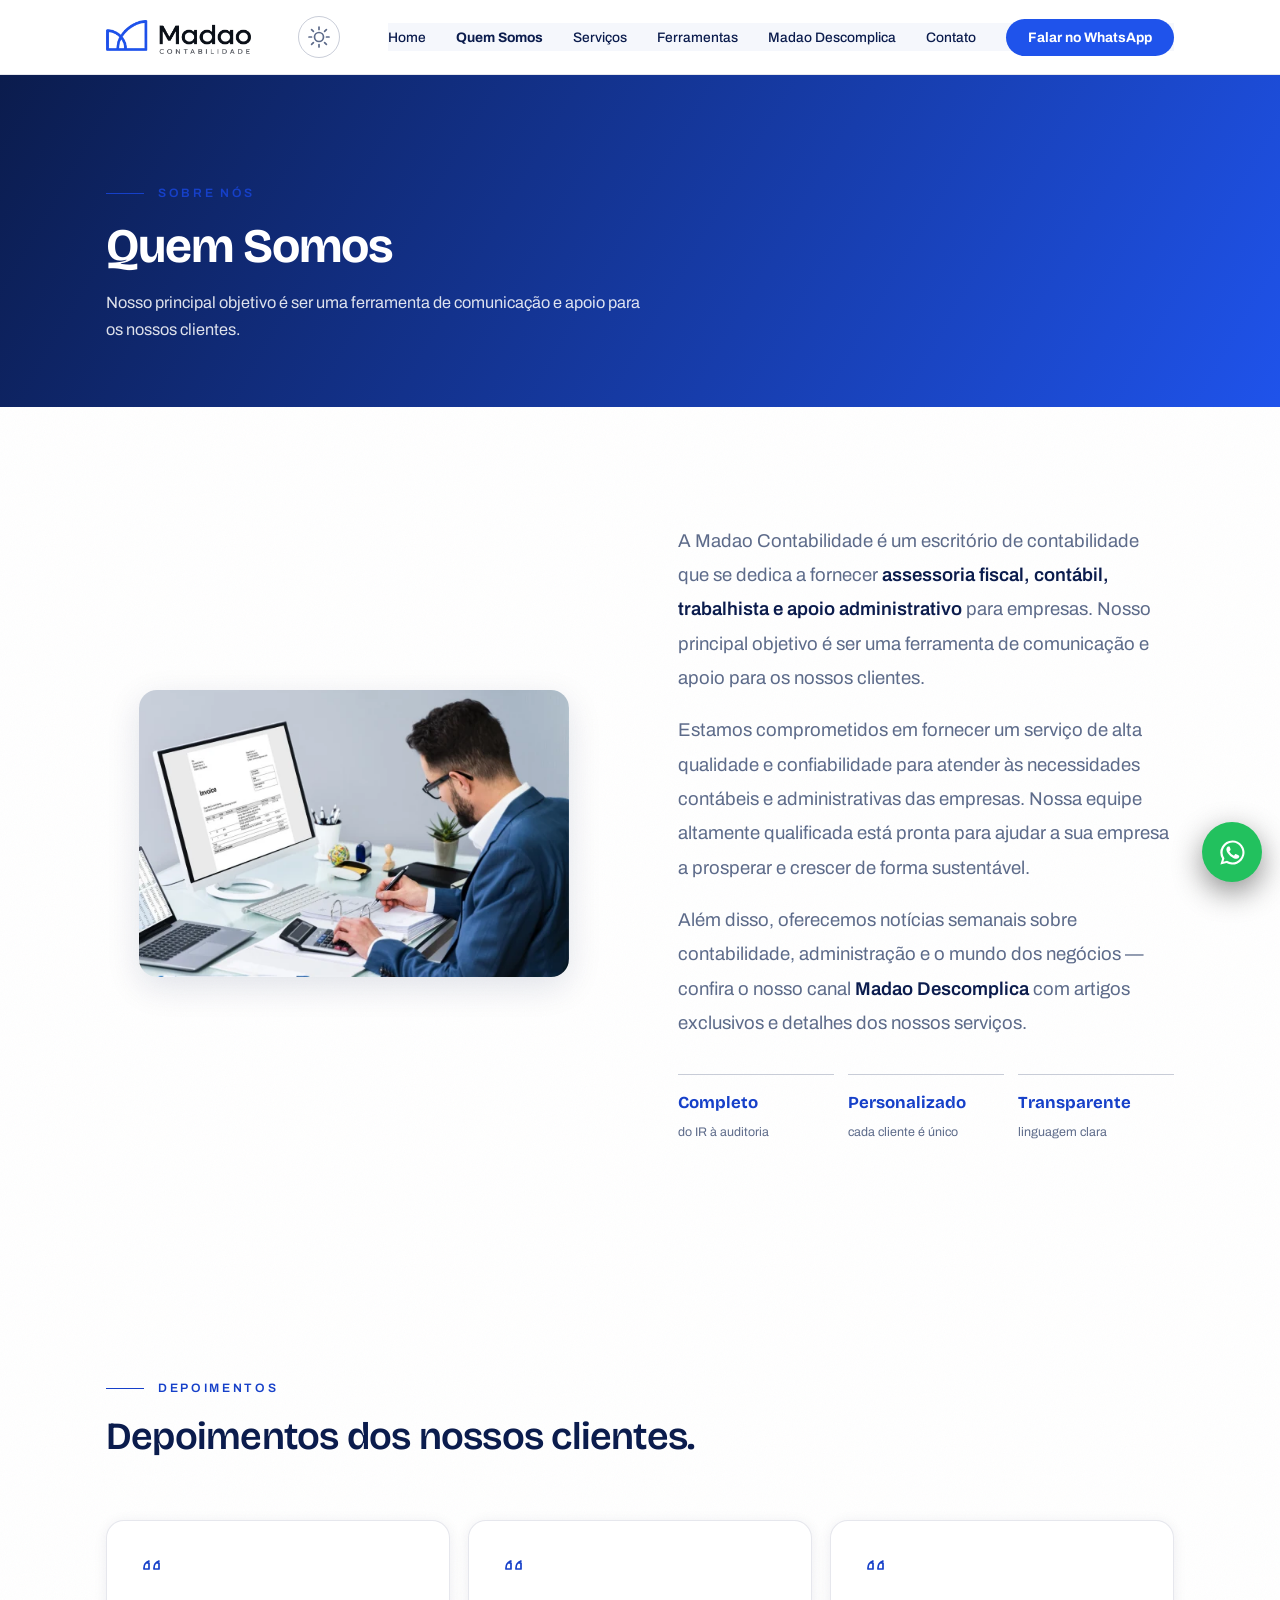
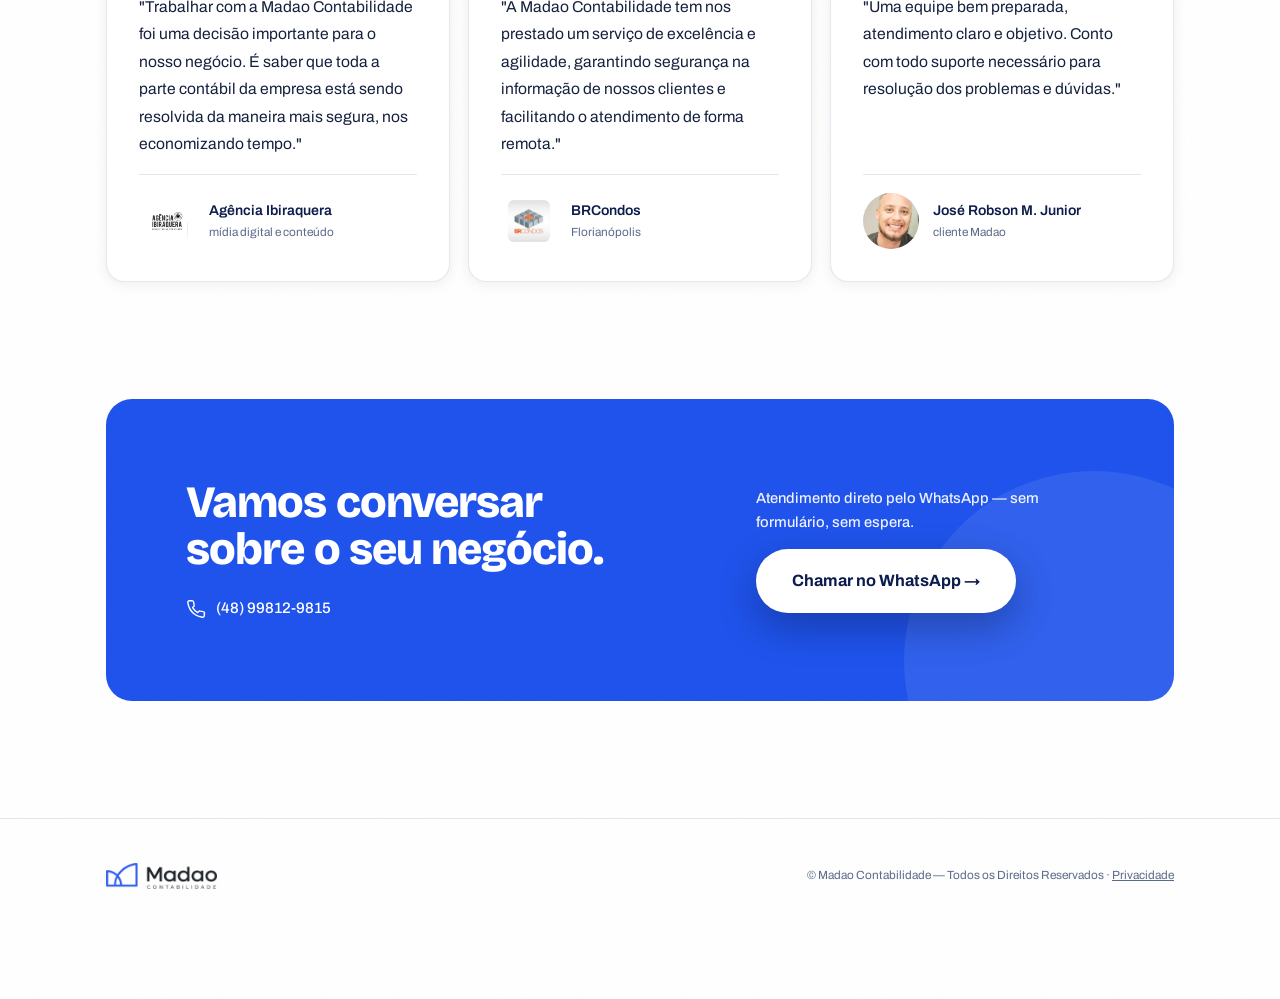
<file: quem-somos.html>
<!DOCTYPE html>
<html lang="pt-BR" data-theme="light">
<head>
<meta charset="UTF-8">
<meta name="viewport" content="width=device-width, initial-scale=1.0">
<title>Quem Somos — Madao Contabilidade</title>
<meta name="description" content="Conheça a Madao Contabilidade: assessoria fiscal, contábil, trabalhista e apoio administrativo em Imbituba/SC.">
<link rel="icon" href="site-assets/logo-madao-oficial-t.png">
<link rel="preconnect" href="https://fonts.googleapis.com">
<link rel="preconnect" href="https://fonts.gstatic.com" crossorigin>
<link href="https://fonts.googleapis.com/css2?family=Bricolage+Grotesque:opsz,wght@12..96,500;12..96,600;12..96,700;12..96,800&family=Archivo:wght@400;500;600&display=swap" rel="stylesheet">
<link rel="stylesheet" href="madao-site.css">
</head>
<body>
<a class="skip" href="#main">Pular para o conteúdo</a>
<header class="nav">
  <div class="bar">
    <a class="logo" href="index.html" aria-label="Madao Contabilidade"><img id="logoNav" src="site-assets/logo-madao-oficial-t.png" alt="Madao Contabilidade" height="34"></a>
    <div style="display:flex;align-items:center;gap:10px">
      <button id="themeBtn" aria-label="Alternar tema claro/escuro">
        <svg class="ic lua" viewBox="0 0 24 24" width="19" height="19"><path d="M20 13A8 8 0 1 1 11 4a6.5 6.5 0 0 0 9 9Z"/></svg>
        <svg class="ic sol" viewBox="0 0 24 24" width="19" height="19"><circle cx="12" cy="12" r="4.5"/><path d="M12 2v2.5M12 19.5V22M2 12h2.5M19.5 12H22M4.6 4.6l1.8 1.8M17.6 17.6l1.8 1.8M19.4 4.6l-1.8 1.8M6.4 17.6l-1.8 1.8"/></svg>
      </button>
      <button id="burger" aria-label="Abrir menu" aria-expanded="false"><span></span><span></span><span></span></button>
    </div>
    <nav id="menu" aria-label="Navegação principal">
      <ul>
        <li><a href="index.html">Home</a></li>
        <li><a href="quem-somos.html" aria-current="page">Quem Somos</a></li>
        <li><a href="servicos.html">Serviços</a></li>
        <li><a href="index.html#ferramentas">Ferramentas</a></li>
        <li><a href="madao-descomplica.html">Madao Descomplica</a></li>
        <li><a href="contato.html">Contato</a></li>
        <li><a class="cta-nav" href="https://wa.me/5548998129815">Falar no WhatsApp</a></li>
      </ul>
    </nav>
  </div>
</header>
<main id="main">
<div class="page-hero">
  <div class="wrap">
    <span class="kicker rv">Sobre Nós</span>
    <h1 class="rv">Quem Somos</h1>
    <p class="lead rv">Nosso principal objetivo é ser uma ferramenta de comunicação e apoio para os nossos clientes.</p>
  </div>
</div>

<section class="sobre">
  <div class="wrap">
    <div class="grid">
      <div class="foto rv"><img src="site-assets/sobre-atual.webp" alt="Profissional da Madao analisando documentos" loading="lazy" width="393" height="287"></div>
      <div>
        <p class="txt rv">A Madao Contabilidade é um escritório de contabilidade que se dedica a fornecer <em>assessoria fiscal, contábil, trabalhista e apoio administrativo</em> para empresas. Nosso principal objetivo é ser uma ferramenta de comunicação e apoio para os nossos clientes.</p>
        <p class="txt rv" style="margin-top:18px">Estamos comprometidos em fornecer um serviço de alta qualidade e confiabilidade para atender às necessidades contábeis e administrativas das empresas. Nossa equipe altamente qualificada está pronta para ajudar a sua empresa a prosperar e crescer de forma sustentável.</p>
        <p class="txt rv" style="margin-top:18px">Além disso, oferecemos notícias semanais sobre contabilidade, administração e o mundo dos negócios — confira o nosso canal <em>Madao Descomplica</em> com artigos exclusivos e detalhes dos nossos serviços.</p>
        <div class="marcos rv">
          <div class="marco"><b>Completo</b><span>do IR à auditoria</span></div>
          <div class="marco"><b>Personalizado</b><span>cada cliente é único</span></div>
          <div class="marco"><b>Transparente</b><span>linguagem clara</span></div>
        </div>
      </div>
    </div>
  </div>
</section>
<!-- DEPOIMENTOS -->
<section class="depo" id="depoimentos">
  <div class="wrap">
    <div class="sec-head rv">
      <span class="kicker">Depoimentos</span>
      <h2>Depoimentos dos nossos clientes.</h2>
    </div>
    <div class="grid">
      <blockquote class="rv">
        <svg class="ic q" viewBox="0 0 24 24" width="30" height="30"><path d="M10 8c-3 1-5 3.5-5 7v1h5v-6H7.5C8 9 9 8.4 10 8ZM20 8c-3 1-5 3.5-5 7v1h5v-6h-2.5C18 9 19 8.4 20 8Z"/></svg>
        <p>"Trabalhar com a Madao Contabilidade foi uma decisão importante para o nosso negócio. É saber que toda a parte contábil da empresa está sendo resolvida da maneira mais segura, nos economizando tempo."</p>
        <div class="quem"><img class="logo-cli" src="site-assets/cliente-ibiraquera.jpg" alt="Logo da Agência Ibiraquera" loading="lazy" width="56" height="56">
        <cite>Agência Ibiraquera <span>mídia digital e conteúdo</span></cite></div>
      </blockquote>
      <blockquote class="rv">
        <svg class="ic q" viewBox="0 0 24 24" width="30" height="30"><path d="M10 8c-3 1-5 3.5-5 7v1h5v-6H7.5C8 9 9 8.4 10 8ZM20 8c-3 1-5 3.5-5 7v1h5v-6h-2.5C18 9 19 8.4 20 8Z"/></svg>
        <p>"A Madao Contabilidade tem nos prestado um serviço de excelência e agilidade, garantindo segurança na informação de nossos clientes e facilitando o atendimento de forma remota."</p>
        <div class="quem"><img class="logo-cli" src="site-assets/cliente-brcondos.png" alt="Logo da BRCondos" loading="lazy" width="56" height="56">
        <cite>BRCondos <span>Florianópolis</span></cite></div>
      </blockquote>
      <blockquote class="rv">
        <svg class="ic q" viewBox="0 0 24 24" width="30" height="30"><path d="M10 8c-3 1-5 3.5-5 7v1h5v-6H7.5C8 9 9 8.4 10 8ZM20 8c-3 1-5 3.5-5 7v1h5v-6h-2.5C18 9 19 8.4 20 8Z"/></svg>
        <p>"Uma equipe bem preparada, atendimento claro e objetivo. Conto com todo suporte necessário para resolução dos problemas e dúvidas."</p>
        <div class="quem"><img src="site-assets/cliente-jose-robson.jpg" alt="Foto de José Robson M. Junior" loading="lazy" width="56" height="56">
        <cite>José Robson M. Junior <span>cliente Madao</span></cite></div>
      </blockquote>
    </div>
  </div>
</section>
<section class="contato" style="padding-top:0">
  <div class="wrap">
    <div class="panel rv">
      <div>
        <h2>Vamos conversar sobre o seu negócio.</h2>
        <div class="meta"><div><svg class="ic" viewBox="0 0 24 24"><path d="M22 16.9v3a2 2 0 0 1-2.2 2 19.8 19.8 0 0 1-8.6-3 19.5 19.5 0 0 1-6-6 19.8 19.8 0 0 1-3-8.7A2 2 0 0 1 4.1 2h3a2 2 0 0 1 2 1.7l.7 3.4a2 2 0 0 1-.5 1.9l-1.3 1.3a16 16 0 0 0 6 6l1.3-1.3a2 2 0 0 1 1.9-.5l3.4.7a2 2 0 0 1 1.7 2Z"/></svg><span>(48) 99812-9815</span></div></div>
      </div>
      <div class="right">
        <p>Atendimento direto pelo WhatsApp — sem formulário, sem espera.</p>
        <a class="btn escuro" href="https://wa.me/5548998129815">Chamar no WhatsApp →</a>
      </div>
    </div>
  </div>
</section>
</main>
<footer>
  <div class="wrap bar">
    <img id="logoFt" src="site-assets/logo-madao-oficial-t.png" alt="Madao Contabilidade">
    <span class="fim">© Madao Contabilidade — Todos os Direitos Reservados · <a href="politica-de-privacidade.html">Privacidade</a></span>
  </div>
</footer>
<a id="zap" href="https://wa.me/5548998129815" aria-label="Conversar no WhatsApp">
  <svg viewBox="0 0 24 24" aria-hidden="true"><path d="M12 2a10 10 0 0 0-8.6 15.1L2 22l5-1.3A10 10 0 1 0 12 2Zm0 18.2a8.2 8.2 0 0 1-4.2-1.2l-.3-.2-3 .8.8-2.9-.2-.3A8.2 8.2 0 1 1 12 20.2Zm4.5-6.1c-.2-.1-1.5-.7-1.7-.8-.2-.1-.4-.1-.6.1-.2.2-.6.8-.8 1-.1.2-.3.2-.5.1a6.7 6.7 0 0 1-3.3-2.9c-.3-.4 0-.6.1-.8l.4-.5c.1-.2.2-.3.3-.5v-.5c0-.1-.5-1.4-.7-1.9-.2-.5-.4-.4-.6-.4h-.5c-.2 0-.5.1-.7.3a3 3 0 0 0-1 2.3 5.3 5.3 0 0 0 1.1 2.8 12 12 0 0 0 4.6 4.1c.6.3 1.1.4 1.5.6.6.2 1.2.2 1.6.1.5-.1 1.5-.6 1.7-1.2.2-.6.2-1.1.2-1.2l-.4-.3Z"/></svg>
</a>
<script src="madao-site.js"></script>
</body>
</html>
</file>
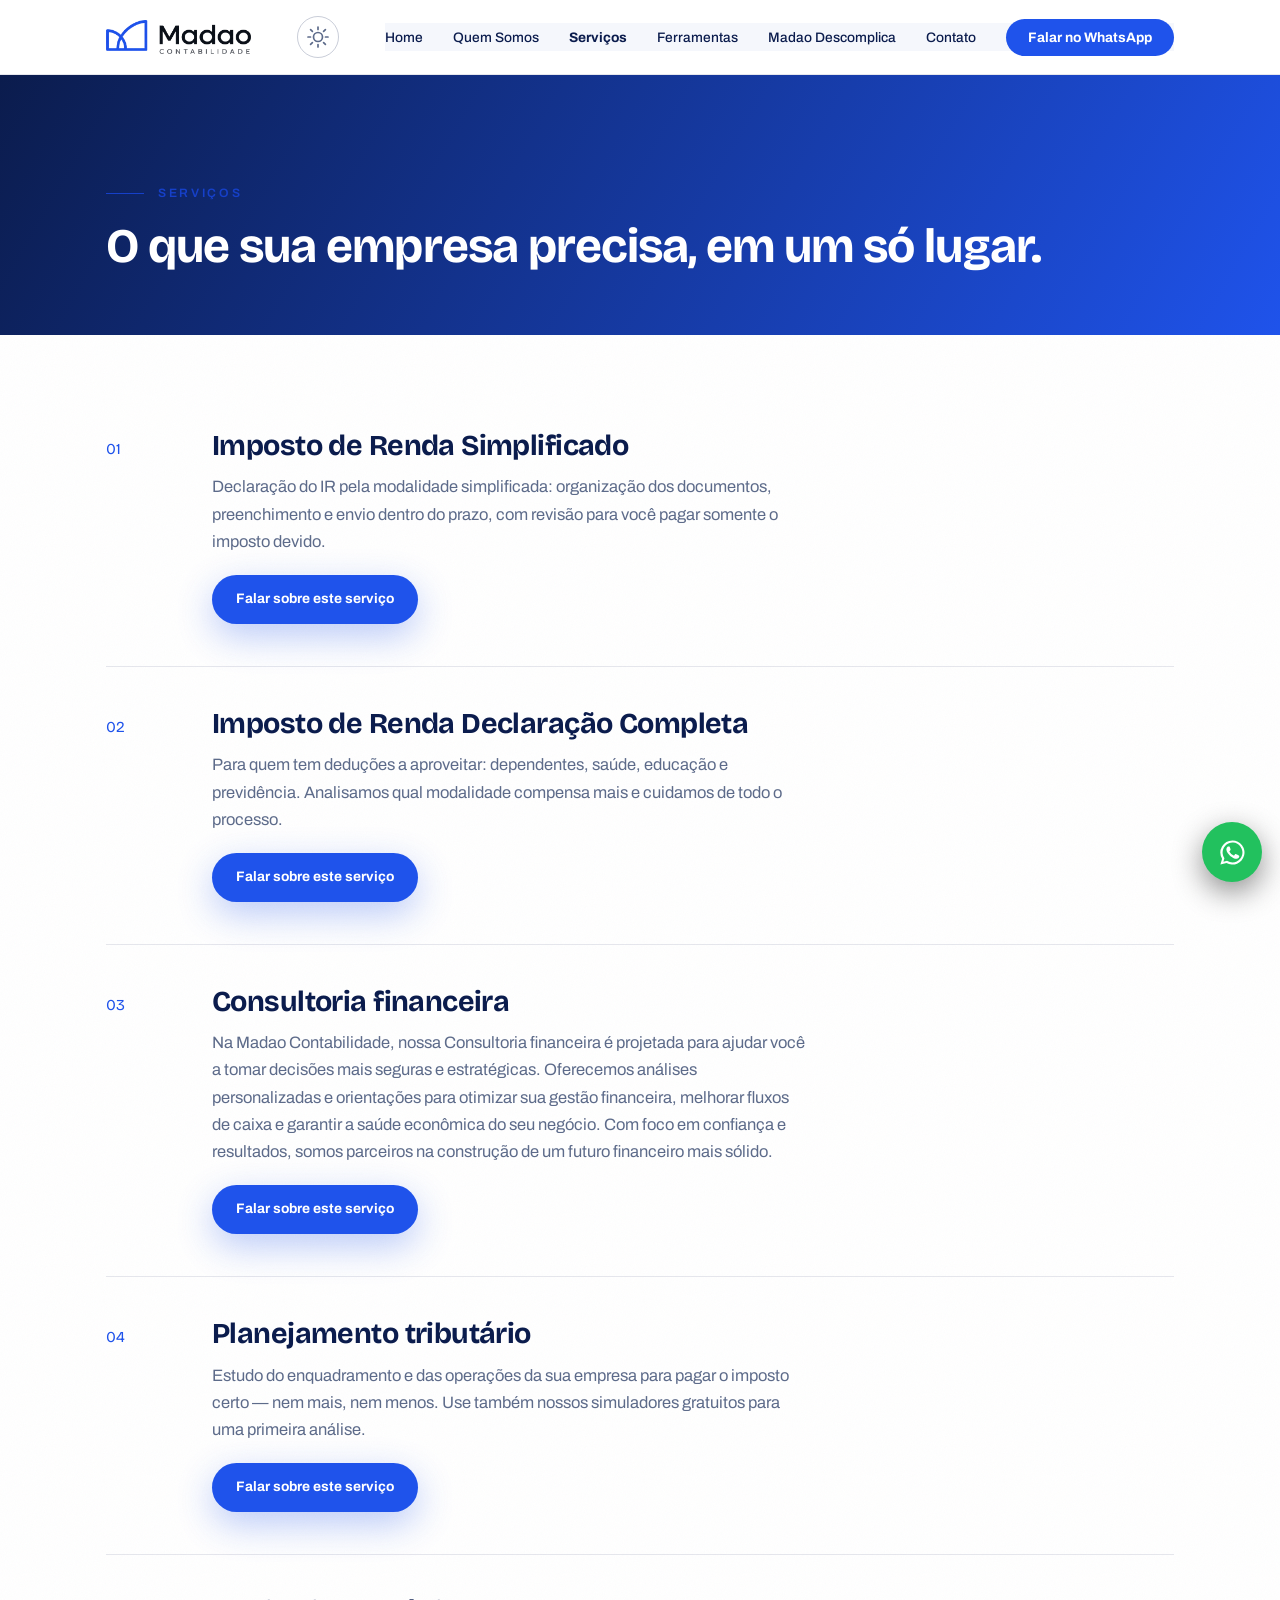
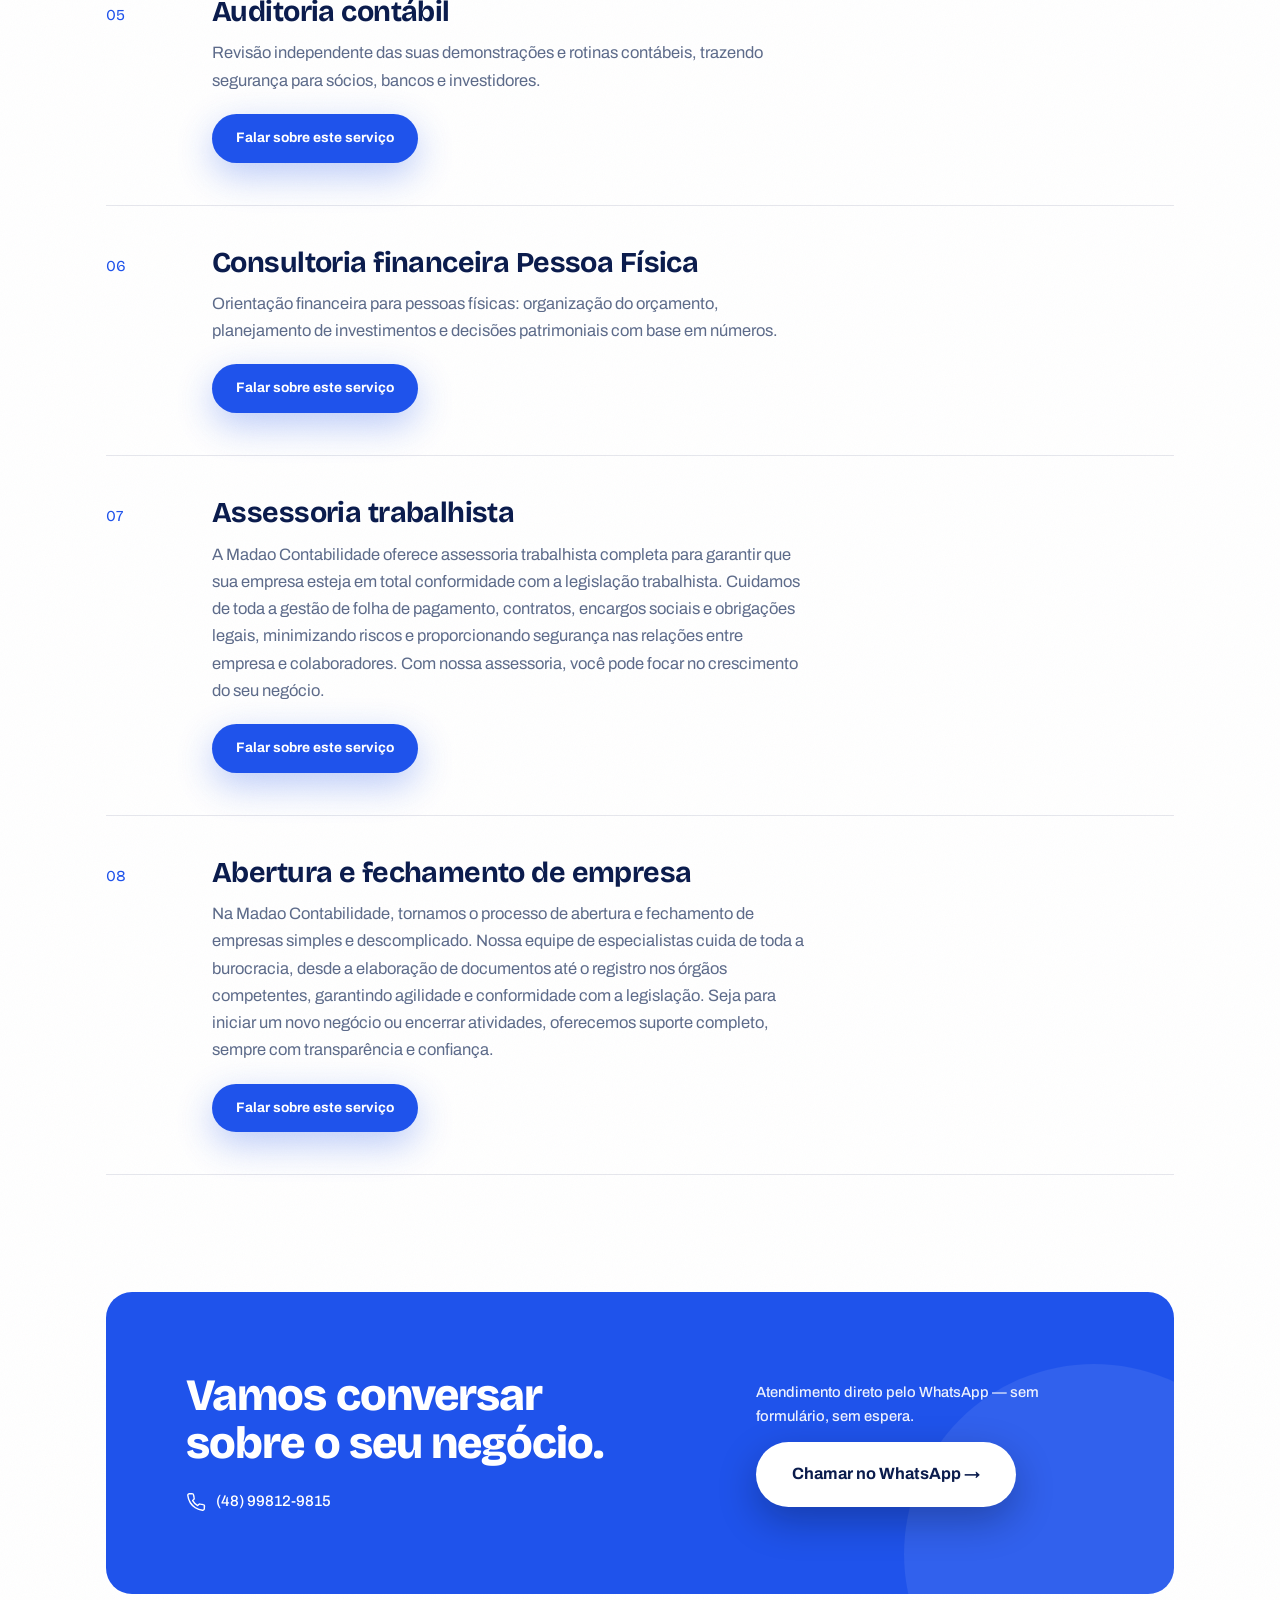
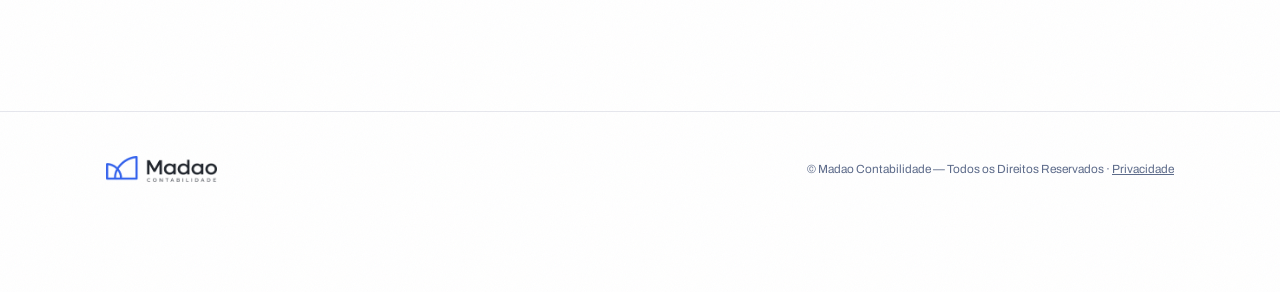
<file: servicos.html>
<!DOCTYPE html>
<html lang="pt-BR" data-theme="light">
<head>
<meta charset="UTF-8">
<meta name="viewport" content="width=device-width, initial-scale=1.0">
<title>Serviços — Madao Contabilidade</title>
<meta name="description" content="Serviços contábeis da Madao: IR, consultoria financeira, planejamento tributário, auditoria, assessoria trabalhista e abertura de empresa.">
<link rel="icon" href="site-assets/logo-madao-oficial-t.png">
<link rel="preconnect" href="https://fonts.googleapis.com">
<link rel="preconnect" href="https://fonts.gstatic.com" crossorigin>
<link href="https://fonts.googleapis.com/css2?family=Bricolage+Grotesque:opsz,wght@12..96,500;12..96,600;12..96,700;12..96,800&family=Archivo:wght@400;500;600&display=swap" rel="stylesheet">
<link rel="stylesheet" href="madao-site.css">
</head>
<body>
<a class="skip" href="#main">Pular para o conteúdo</a>
<header class="nav">
  <div class="bar">
    <a class="logo" href="index.html" aria-label="Madao Contabilidade"><img id="logoNav" src="site-assets/logo-madao-oficial-t.png" alt="Madao Contabilidade" height="34"></a>
    <div style="display:flex;align-items:center;gap:10px">
      <button id="themeBtn" aria-label="Alternar tema claro/escuro">
        <svg class="ic lua" viewBox="0 0 24 24" width="19" height="19"><path d="M20 13A8 8 0 1 1 11 4a6.5 6.5 0 0 0 9 9Z"/></svg>
        <svg class="ic sol" viewBox="0 0 24 24" width="19" height="19"><circle cx="12" cy="12" r="4.5"/><path d="M12 2v2.5M12 19.5V22M2 12h2.5M19.5 12H22M4.6 4.6l1.8 1.8M17.6 17.6l1.8 1.8M19.4 4.6l-1.8 1.8M6.4 17.6l-1.8 1.8"/></svg>
      </button>
      <button id="burger" aria-label="Abrir menu" aria-expanded="false"><span></span><span></span><span></span></button>
    </div>
    <nav id="menu" aria-label="Navegação principal">
      <ul>
        <li><a href="index.html">Home</a></li>
        <li><a href="quem-somos.html">Quem Somos</a></li>
        <li><a href="servicos.html" aria-current="page">Serviços</a></li>
        <li><a href="index.html#ferramentas">Ferramentas</a></li>
        <li><a href="madao-descomplica.html">Madao Descomplica</a></li>
        <li><a href="contato.html">Contato</a></li>
        <li><a class="cta-nav" href="https://wa.me/5548998129815">Falar no WhatsApp</a></li>
      </ul>
    </nav>
  </div>
</header>
<main id="main">
<div class="page-hero">
  <div class="wrap">
    <span class="kicker rv">Serviços</span>
    <h1 class="rv">O que sua empresa precisa, em um só lugar.</h1>
    
  </div>
</div>
<section style="padding-top:clamp(40px,6vh,64px)"><div class="wrap"><div class="svc rv" id="svc01">
  <span class="n">01</span>
  <div><h2>Imposto de Renda Simplificado</h2><p>Declaração do IR pela modalidade simplificada: organização dos documentos, preenchimento e envio dentro do prazo, com revisão para você pagar somente o imposto devido.</p>
  <a class="btn amarelo" href="https://wa.me/5548998129815?text=Olá!%20Quero%20saber%20mais%20sobre%20Imposto%20de%20Renda%20Simplificado.">Falar sobre este serviço</a></div>
</div>
<div class="svc rv" id="svc02">
  <span class="n">02</span>
  <div><h2>Imposto de Renda Declaração Completa</h2><p>Para quem tem deduções a aproveitar: dependentes, saúde, educação e previdência. Analisamos qual modalidade compensa mais e cuidamos de todo o processo.</p>
  <a class="btn amarelo" href="https://wa.me/5548998129815?text=Olá!%20Quero%20saber%20mais%20sobre%20Imposto%20de%20Renda%20Declaração%20Completa.">Falar sobre este serviço</a></div>
</div>
<div class="svc rv" id="svc03">
  <span class="n">03</span>
  <div><h2>Consultoria financeira</h2><p>Na Madao Contabilidade, nossa Consultoria financeira é projetada para ajudar você a tomar decisões mais seguras e estratégicas. Oferecemos análises personalizadas e orientações para otimizar sua gestão financeira, melhorar fluxos de caixa e garantir a saúde econômica do seu negócio. Com foco em confiança e resultados, somos parceiros na construção de um futuro financeiro mais sólido.</p>
  <a class="btn amarelo" href="https://wa.me/5548998129815?text=Olá!%20Quero%20saber%20mais%20sobre%20Consultoria%20Financeira.">Falar sobre este serviço</a></div>
</div>
<div class="svc rv" id="svc04">
  <span class="n">04</span>
  <div><h2>Planejamento tributário</h2><p>Estudo do enquadramento e das operações da sua empresa para pagar o imposto certo — nem mais, nem menos. Use também nossos simuladores gratuitos para uma primeira análise.</p>
  <a class="btn amarelo" href="https://wa.me/5548998129815?text=Olá!%20Quero%20saber%20mais%20sobre%20Planejamento%20Tributário.">Falar sobre este serviço</a></div>
</div>
<div class="svc rv" id="svc05">
  <span class="n">05</span>
  <div><h2>Auditoria contábil</h2><p>Revisão independente das suas demonstrações e rotinas contábeis, trazendo segurança para sócios, bancos e investidores.</p>
  <a class="btn amarelo" href="https://wa.me/5548998129815?text=Olá!%20Quero%20saber%20mais%20sobre%20Auditoria%20Contábil.">Falar sobre este serviço</a></div>
</div>
<div class="svc rv" id="svc06">
  <span class="n">06</span>
  <div><h2>Consultoria financeira Pessoa Física</h2><p>Orientação financeira para pessoas físicas: organização do orçamento, planejamento de investimentos e decisões patrimoniais com base em números.</p>
  <a class="btn amarelo" href="https://wa.me/5548998129815?text=Olá!%20Quero%20saber%20mais%20sobre%20Consultoria%20Financeira%20Pessoa%20Física.">Falar sobre este serviço</a></div>
</div>
<div class="svc rv" id="svc07">
  <span class="n">07</span>
  <div><h2>Assessoria trabalhista</h2><p>A Madao Contabilidade oferece assessoria trabalhista completa para garantir que sua empresa esteja em total conformidade com a legislação trabalhista. Cuidamos de toda a gestão de folha de pagamento, contratos, encargos sociais e obrigações legais, minimizando riscos e proporcionando segurança nas relações entre empresa e colaboradores. Com nossa assessoria, você pode focar no crescimento do seu negócio.</p>
  <a class="btn amarelo" href="https://wa.me/5548998129815?text=Olá!%20Quero%20saber%20mais%20sobre%20Assessoria%20Trabalhista.">Falar sobre este serviço</a></div>
</div>
<div class="svc rv" id="svc08">
  <span class="n">08</span>
  <div><h2>Abertura e fechamento de empresa</h2><p>Na Madao Contabilidade, tornamos o processo de abertura e fechamento de empresas simples e descomplicado. Nossa equipe de especialistas cuida de toda a burocracia, desde a elaboração de documentos até o registro nos órgãos competentes, garantindo agilidade e conformidade com a legislação. Seja para iniciar um novo negócio ou encerrar atividades, oferecemos suporte completo, sempre com transparência e confiança.</p>
  <a class="btn amarelo" href="https://wa.me/5548998129815?text=Olá!%20Quero%20saber%20mais%20sobre%20Abertura%20e%20Fechamento%20de%20Empresa.">Falar sobre este serviço</a></div>
</div></div></section>
<section class="contato" style="padding-top:0">
  <div class="wrap">
    <div class="panel rv">
      <div>
        <h2>Vamos conversar sobre o seu negócio.</h2>
        <div class="meta"><div><svg class="ic" viewBox="0 0 24 24"><path d="M22 16.9v3a2 2 0 0 1-2.2 2 19.8 19.8 0 0 1-8.6-3 19.5 19.5 0 0 1-6-6 19.8 19.8 0 0 1-3-8.7A2 2 0 0 1 4.1 2h3a2 2 0 0 1 2 1.7l.7 3.4a2 2 0 0 1-.5 1.9l-1.3 1.3a16 16 0 0 0 6 6l1.3-1.3a2 2 0 0 1 1.9-.5l3.4.7a2 2 0 0 1 1.7 2Z"/></svg><span>(48) 99812-9815</span></div></div>
      </div>
      <div class="right">
        <p>Atendimento direto pelo WhatsApp — sem formulário, sem espera.</p>
        <a class="btn escuro" href="https://wa.me/5548998129815">Chamar no WhatsApp →</a>
      </div>
    </div>
  </div>
</section>
</main>
<footer>
  <div class="wrap bar">
    <img id="logoFt" src="site-assets/logo-madao-oficial-t.png" alt="Madao Contabilidade">
    <span class="fim">© Madao Contabilidade — Todos os Direitos Reservados · <a href="politica-de-privacidade.html">Privacidade</a></span>
  </div>
</footer>
<a id="zap" href="https://wa.me/5548998129815" aria-label="Conversar no WhatsApp">
  <svg viewBox="0 0 24 24" aria-hidden="true"><path d="M12 2a10 10 0 0 0-8.6 15.1L2 22l5-1.3A10 10 0 1 0 12 2Zm0 18.2a8.2 8.2 0 0 1-4.2-1.2l-.3-.2-3 .8.8-2.9-.2-.3A8.2 8.2 0 1 1 12 20.2Zm4.5-6.1c-.2-.1-1.5-.7-1.7-.8-.2-.1-.4-.1-.6.1-.2.2-.6.8-.8 1-.1.2-.3.2-.5.1a6.7 6.7 0 0 1-3.3-2.9c-.3-.4 0-.6.1-.8l.4-.5c.1-.2.2-.3.3-.5v-.5c0-.1-.5-1.4-.7-1.9-.2-.5-.4-.4-.6-.4h-.5c-.2 0-.5.1-.7.3a3 3 0 0 0-1 2.3 5.3 5.3 0 0 0 1.1 2.8 12 12 0 0 0 4.6 4.1c.6.3 1.1.4 1.5.6.6.2 1.2.2 1.6.1.5-.1 1.5-.6 1.7-1.2.2-.6.2-1.1.2-1.2l-.4-.3Z"/></svg>
</a>
<script src="madao-site.js"></script>
</body>
</html>
</file>
<file: madao-site.css>
/* ════════════════════════════════════════════════════════════
   MADAO — direção: DARK PREMIUM AUTHORITY (private wealth)
   navy profundo · luz amarela · vidro · Bricolage Grotesque
   o site mora no mesmo mundo das fotos do escritório
   ════════════════════════════════════════════════════════════ */
:root{
  --bg:#070c1d; --bg2:#0a1430; --navy:#0b1c4d;
  --card:rgba(255,255,255,.045); --card2:rgba(255,255,255,.07);
  --line:rgba(255,255,255,.1); --line2:rgba(255,255,255,.18);
  --text:#f2f5ff; --soft:#aab4d4;
  --ac:#7d97ff; --acbtn:#1f53eb; --blue:#7d97ff; --blue-deep:#1f53eb;
  --display:'Bricolage Grotesque','Segoe UI',system-ui,sans-serif;
  --body:'Archivo','Segoe UI',system-ui,sans-serif;
  --max:1180px; --gut:clamp(20px,4.5vw,56px); --r:18px;
  --ease:cubic-bezier(.22,.8,.3,1);
}
*{box-sizing:border-box;margin:0;padding:0}
html{scroll-behavior:smooth}
@media(prefers-reduced-motion:reduce){html{scroll-behavior:auto}}
body{font-family:var(--body);background:var(--bg);color:var(--text);line-height:1.65;font-size:16.5px;-webkit-font-smoothing:antialiased;overflow-x:hidden}
::selection{background:#1f53eb;color:#fff}
.wrap{max-width:var(--max);margin:0 auto;padding-left:var(--gut);padding-right:var(--gut)}
img{max-width:100%;display:block}
a{color:var(--blue)}
button,a{touch-action:manipulation;cursor:pointer}
:focus-visible{outline:3px solid var(--ac);outline-offset:3px;border-radius:4px}
.skip{position:absolute;left:-9999px;top:0;background:#1f53eb;color:#fff;padding:10px 18px;z-index:300;font-weight:700}
.skip:focus{left:12px;top:12px}
h1,h2,h3{font-family:var(--display);letter-spacing:-.02em;line-height:1.06}
.kicker{font-size:.76rem;font-weight:600;letter-spacing:.22em;text-transform:uppercase;color:var(--ac);display:flex;align-items:center;gap:14px}
.kicker::before{content:'';width:38px;height:1px;background:var(--ac);flex:none}
.ic{width:24px;height:24px;stroke:currentColor;fill:none;stroke-width:1.7;stroke-linecap:round;stroke-linejoin:round;flex:none}

/* ───────── TEMA CLARO (versão clara — alternável na nav) ───────── */
html[data-theme="light"]{
  --bg:#ffffff; --bg2:#f7f9fd; --navy:#0b1c4d;
  --card:#ffffff; --card2:#ffffff;
  --line:rgba(11,28,77,.1); --line2:rgba(11,28,77,.22);
  --text:#16213e; --soft:#5d6b8a;
  --ac:#1f53eb; --acbtn:#1f53eb; --blue:#1f53eb; --blue-deep:#1640c9;
}
/* hero é sempre sobre foto escura: texto claro nos dois temas */
html[data-theme="light"] .hero h1{color:#fff}
html[data-theme="light"] .hero .kicker{color:#aabcff}
html[data-theme="light"] .hero .kicker::before{background:#aabcff}
html[data-theme="light"] .hero h1 em{color:#aabcff}
html[data-theme="light"] .hero .sub{color:rgba(255,255,255,.85)}
html[data-theme="light"] body::before{opacity:.025}
html[data-theme="light"] h1,html[data-theme="light"] h2,html[data-theme="light"] h3{color:var(--navy)}
html[data-theme="light"] .sec-head h2,html[data-theme="light"] .sobre h2{color:var(--navy)!important}
html[data-theme="light"] .kicker{color:var(--blue-deep)}
html[data-theme="light"] .kicker::before{background:var(--blue-deep)}
html[data-theme="light"] header.nav{background:rgba(255,255,255,.86)}
html[data-theme="light"] nav ul a{color:var(--text)}
html[data-theme="light"] nav ul a:hover{color:var(--blue-deep)}
html[data-theme="light"] #burger span{background:var(--navy)}
html[data-theme="light"] nav{background:rgba(245,247,252,.97)}
html[data-theme="light"] nav ul a{color:var(--navy)}
html[data-theme="light"] .ticker{background:#fff}
html[data-theme="light"] .ticker span b{color:var(--blue-deep)}
html[data-theme="light"] .sobre .marco b{color:var(--blue-deep)}
html[data-theme="light"] .sobre p.txt em{color:var(--navy)}
html[data-theme="light"] .servicos{background:linear-gradient(180deg,transparent,rgba(56,72,221,.06) 30%,rgba(56,72,221,.06) 70%,transparent)}
html[data-theme="light"] .idx a:hover{background:rgba(11,28,77,.04)}
html[data-theme="light"] .idx .t{color:var(--navy)}
html[data-theme="light"] .idx .seta{color:var(--blue-deep)}
html[data-theme="light"] .tool{box-shadow:0 2px 14px rgba(11,28,77,.07)}
html[data-theme="light"] .tool:hover{border-color:rgba(56,72,221,.5)}
html[data-theme="light"] .tool .tag{color:var(--blue-deep);border-color:rgba(56,72,221,.4)}
html[data-theme="light"] .tool .badge-ic{background:rgba(56,72,221,.1);color:var(--blue-deep)}
html[data-theme="light"] .tool h3{color:var(--navy)}
html[data-theme="light"] .tool a.go{color:var(--blue-deep)}
html[data-theme="light"] .numeros{background:#fff}
html[data-theme="light"] .numeros b{color:var(--blue-deep)}
html[data-theme="light"] .depo blockquote{box-shadow:0 2px 14px rgba(11,28,77,.07)}
html[data-theme="light"] .depo .q{color:var(--blue-deep)}
html[data-theme="light"] .depo cite{color:var(--navy)}
html[data-theme="light"] .post{box-shadow:0 2px 14px rgba(11,28,77,.07)}
html[data-theme="light"] .post .k{color:var(--blue-deep)}
html[data-theme="light"] .post h3{color:var(--navy)}
html[data-theme="light"] .glow{opacity:.45}
html[data-theme="light"] .hero .selo{background:rgba(255,255,255,.92)}
html[data-theme="light"] .hero .selo b{color:var(--navy)}
html[data-theme="light"] .hero .selo span{color:#5d6b8a}
html[data-theme="light"] .hero .selo .ic{color:var(--blue-deep)}
html[data-theme="light"] .hero .bg::after{
  background:linear-gradient(180deg,rgba(7,12,29,.4) 0%,rgba(7,12,29,.08) 42%,rgba(7,12,29,.3) 100%),
             linear-gradient(266deg,rgba(7,12,29,.78) 0%,rgba(7,12,29,.28) 55%,rgba(7,12,29,.04) 100%)}
/* seletor de tema */
#themeBtn{background:none;border:1.5px solid var(--line2);border-radius:99px;width:42px;height:42px;display:flex;align-items:center;justify-content:center;color:var(--soft);transition:border-color .2s,color .2s}
#themeBtn:hover{border-color:var(--ac);color:var(--ac)}
html[data-theme="light"] #themeBtn:hover{border-color:var(--blue-deep);color:var(--blue-deep)}
#themeBtn .sol{display:none}
html[data-theme="light"] #themeBtn .sol{display:block}
html[data-theme="light"] #themeBtn .lua{display:none}

/* grain sutil — no fundo do body (sem camada fixa extra, leve) */
body{background-image:url("data:image/svg+xml,%3Csvg xmlns='http://www.w3.org/2000/svg' width='180' height='180' opacity='.035'%3E%3Cfilter id='n'%3E%3CfeTurbulence type='fractalNoise' baseFrequency='.9' numOctaves='2'/%3E%3C/filter%3E%3Crect width='180' height='180' filter='url(%23n)'/%3E%3C/svg%3E")}

/* reveal orquestrado */
.rv{opacity:0;transform:translateY(26px);transition:opacity .8s var(--ease),transform .8s var(--ease)}
.rv.in{opacity:1;transform:none}
@media(prefers-reduced-motion:reduce){.rv{opacity:1;transform:none;transition:none}body::before{display:none}}

/* ───────── nav (vidro escuro) ───────── */
header.nav{position:sticky;top:0;z-index:90;background:rgba(10,17,40,.92);backdrop-filter:blur(12px);border-bottom:1px solid var(--line)}
.nav .bar{max-width:var(--max);margin:0 auto;padding:16px var(--gut);display:flex;align-items:center;justify-content:space-between;gap:18px}
.logo img{height:34px;width:auto;display:block}
nav ul{display:flex;gap:30px;list-style:none;align-items:center}
nav ul a{font-size:.86rem;font-weight:500;color:var(--soft);text-decoration:none;transition:color .2s}
nav ul a:hover{color:#fff}
.cta-nav{background:var(--acbtn);color:#fff!important;padding:11px 22px;border-radius:999px;font-weight:700;transition:transform .2s,box-shadow .2s}
.cta-nav:hover{transform:translateY(-1px);box-shadow:0 8px 24px rgba(31,83,235,.35)}
#burger{display:none;background:none;border:none;width:44px;height:44px;position:relative;z-index:120}
#burger span{display:block;width:22px;height:2px;background:#fff;margin:5px auto;transition:transform .25s,opacity .25s}
@media(max-width:900px){
  #burger{display:block}
  nav{position:fixed;inset:0;background:#070c1d;display:flex;align-items:center;justify-content:center;opacity:0;pointer-events:none;transition:opacity .3s}
  nav.open{opacity:1;pointer-events:auto}
  nav ul{flex-direction:column;gap:28px;text-align:center}
  nav ul a{font-family:var(--display);font-size:1.5rem;font-weight:600;color:#fff}
  body.menu-open #burger span:nth-child(1){transform:translateY(7px) rotate(45deg)}
  body.menu-open #burger span:nth-child(2){opacity:0}
  body.menu-open #burger span:nth-child(3){transform:translateY(-7px) rotate(-45deg)}
}

/* ───────── hero — foto inteira, cinema ───────── */
.hero{position:relative;min-height:min(90vh,840px);display:flex;align-items:center;overflow:hidden}
.hero .bg{position:absolute;inset:0}
.hero .bg img{width:100%;height:100%;object-fit:cover;object-position:74% 30%;transform:scale(1.04);animation:heroZoom 9s var(--ease) forwards}
@keyframes heroZoom{to{transform:scale(1)}}
@media(prefers-reduced-motion:reduce){.hero .bg img{animation:none;transform:none}}
.hero .bg::after{content:'';position:absolute;inset:0;
  background:linear-gradient(180deg,rgba(7,12,29,.5) 0%,rgba(7,12,29,.15) 38%,rgba(7,12,29,.88) 86%,#070c1d 100%),
             linear-gradient(266deg,rgba(7,12,29,.82) 0%,rgba(7,12,29,.3) 55%,rgba(7,12,29,.05) 100%)}
.hero .glow{position:absolute;width:560px;height:560px;border-radius:50%;background:radial-gradient(circle,rgba(31,83,235,.2),transparent 65%);right:-140px;top:-160px;pointer-events:none}
.htxt{position:relative;z-index:2;width:100%;max-width:var(--max);margin:0 auto;padding:clamp(110px,16vh,170px) var(--gut)}
.htxt .inner{max-width:460px;margin-left:auto}   /* texto compacto à direita — Natam livre à esquerda */
@media(max-width:900px){.htxt .inner{max-width:none;margin-left:0}}
.hero h1{font-size:clamp(1.85rem,3.4vw,2.8rem);max-width:16ch;margin-top:28px;color:#fff;font-weight:600;line-height:1.16}
.hero h1 em{font-style:normal;color:var(--ac)}
.hero .sub{margin-top:26px;font-size:clamp(.95rem,1.25vw,1.05rem);color:var(--soft);max-width:40ch;line-height:1.8}
.hero .acts{margin-top:46px;display:flex;gap:14px;flex-wrap:wrap;align-items:center}
.btn{display:inline-flex;align-items:center;gap:10px;font-weight:700;font-size:.9rem;text-decoration:none;border-radius:999px;padding:15px 28px;border:none;font-family:var(--body);transition:transform .2s,box-shadow .2s,background .2s,border-color .2s}
.btn:hover{transform:translateY(-2px)}
.btn.amarelo{background:var(--acbtn);color:#fff;box-shadow:0 12px 36px rgba(31,83,235,.3)}
.btn.amarelo:hover{background:#1745d1;box-shadow:0 16px 44px rgba(31,83,235,.42)}
.btn.ghost{color:#fff;border:1.5px solid var(--line2);background:rgba(255,255,255,.05)}
.btn.ghost:hover{border-color:rgba(255,255,255,.6);background:rgba(255,255,255,.1)}
.hero .selo{position:absolute;left:clamp(20px,4vw,52px);bottom:clamp(96px,16vh,150px);z-index:2;background:rgba(13,22,52,.85);border:1px solid var(--line2);border-radius:14px;padding:14px 20px;display:flex;align-items:center;gap:13px}
.hero .selo .ic{color:var(--ac)}
.hero .selo b{font-family:var(--display);font-size:.95rem;display:block;line-height:1.2}
.hero .selo span{font-size:.72rem;color:var(--soft)}
@media(max-width:900px){
  .hero{align-items:flex-end}
  .hero .selo{display:none}
  .hero .bg img{object-position:42% 20%}
  .htxt{padding:clamp(220px,42vh,360px) var(--gut) 56px}
}

/* ticker */
.ticker{border-top:1px solid var(--line);border-bottom:1px solid var(--line);overflow:hidden;background:rgba(255,255,255,.02)}
.ticker .track{display:flex;white-space:nowrap;animation:tk 44s linear infinite;width:max-content;padding:13px 0}
.ticker span{font-size:.72rem;letter-spacing:.24em;text-transform:uppercase;color:var(--soft);padding:0 30px;border-right:1px solid var(--line);font-weight:500}
.ticker span b{color:var(--ac);font-weight:600}
@keyframes tk{to{transform:translateX(-50%)}}
@media(prefers-reduced-motion:reduce){.ticker .track{animation:none}}

/* ───────── seções ───────── */
section{padding:clamp(88px,13vh,150px) 0;position:relative}
.sec-head{margin-bottom:clamp(48px,7vh,76px)}
.sec-head h2{font-size:clamp(1.6rem,3.4vw,2.4rem);margin-top:18px;color:#fff;font-weight:600;max-width:24ch}
.sec-head p{color:var(--soft);max-width:54ch;margin-top:18px;font-size:.98rem;line-height:1.8}

/* quem somos */
.sobre .grid{display:grid;grid-template-columns:1fr 1fr;gap:clamp(32px,6vw,80px);align-items:center}
@media(max-width:880px){.sobre .grid{grid-template-columns:1fr}}
.sobre .foto{position:relative;display:flex;justify-content:center}
.sobre .foto img{width:100%;max-width:430px;aspect-ratio:4/3;object-fit:cover;border-radius:var(--r);box-shadow:0 10px 34px rgba(11,28,77,.12)}


.sobre p.txt{font-size:clamp(1.02rem,1.5vw,1.16rem);line-height:1.85;color:var(--soft)}
.sobre p.txt em{font-style:normal;color:#fff;font-weight:600}
.sobre .marcos{display:grid;grid-template-columns:repeat(3,1fr);gap:14px;margin-top:34px}
@media(max-width:520px){.sobre .marcos{grid-template-columns:1fr}}
.sobre .marco{border-top:1px solid var(--line2);padding-top:14px}
.sobre .marco b{font-family:var(--display);font-size:1.05rem;color:var(--ac);display:block}
.sobre .marco span{font-size:.78rem;color:var(--soft)}

/* serviços — índice com glow */
.servicos{background:linear-gradient(180deg,transparent,rgba(11,28,77,.35) 30%,rgba(11,28,77,.35) 70%,transparent)}
.idx{list-style:none;border-top:1px solid var(--line2)}
.idx li{border-bottom:1px solid var(--line)}
.idx a{display:grid;grid-template-columns:70px 1fr auto;gap:18px;align-items:center;padding:26px 10px;text-decoration:none;color:var(--text);transition:background .25s,padding-left .3s}
.idx a:hover{background:rgba(255,255,255,.035);padding-left:26px}
.idx .n{font-size:.74rem;color:var(--soft);letter-spacing:.1em}
.idx .t{font-family:var(--display);font-size:clamp(1.15rem,2.6vw,1.7rem);font-weight:600}
.idx .seta{color:var(--ac);font-size:1.25rem;opacity:0;transform:translateX(-10px);transition:opacity .25s,transform .3s}
.idx a:hover .seta{opacity:1;transform:none}
@media(max-width:680px){.idx a{grid-template-columns:46px 1fr auto;padding:20px 4px}.idx .seta{opacity:1;transform:none}}

/* ferramentas — vitrine glass com glow */
.ferr{position:relative}
.ferr .glow{position:absolute;width:720px;height:720px;border-radius:50%;background:radial-gradient(circle,rgba(91,106,240,.16),transparent 64%);left:-260px;top:10%;pointer-events:none}
.ferr .grid{display:grid;grid-template-columns:repeat(3,1fr);gap:18px;position:relative}
@media(max-width:880px){.ferr .grid{grid-template-columns:1fr}}
.tool{position:relative;background:var(--card);border:1px solid var(--line);border-radius:var(--r);padding:36px 30px;display:flex;flex-direction:column;gap:16px;transition:transform .25s,border-color .25s,background .25s}
.tool:hover{transform:translateY(-6px);border-color:rgba(125,151,255,.5);background:var(--card2)}
.tool .tag{position:absolute;top:22px;right:22px;font-size:.62rem;letter-spacing:.16em;text-transform:uppercase;font-weight:700;color:var(--ac);border:1px solid rgba(125,151,255,.45);padding:4px 11px;border-radius:99px}
.tool .badge-ic{width:52px;height:52px;border-radius:14px;background:rgba(125,151,255,.12);color:var(--ac);display:flex;align-items:center;justify-content:center}
.tool h3{font-size:1.3rem;color:#fff;font-weight:700}
.tool p{font-size:.9rem;color:var(--soft);flex:1}
.tool a.go{color:var(--ac);font-weight:700;font-size:.9rem;text-decoration:none;display:inline-flex;gap:9px;align-items:center}
.tool a.go::after{content:'→';transition:transform .25s}
.tool a.go:hover::after{transform:translateX(5px)}
.ferr .nota{font-size:.72rem;letter-spacing:.1em;text-transform:uppercase;color:var(--soft);margin-top:22px;opacity:.7}

/* números — count up */
.numeros{border-top:1px solid var(--line);border-bottom:1px solid var(--line);background:rgba(255,255,255,.02)}
.numeros .grid{display:grid;grid-template-columns:repeat(3,1fr);gap:28px;text-align:center}
@media(max-width:680px){.numeros .grid{grid-template-columns:1fr}}
.numeros b{font-family:var(--display);font-size:clamp(2.2rem,5vw,3.4rem);display:block;color:var(--ac);font-weight:800;font-variant-numeric:tabular-nums}
.numeros span{font-size:.84rem;color:var(--soft)}

/* depoimentos */
.depo .grid{display:grid;grid-template-columns:repeat(3,1fr);gap:18px}
@media(max-width:880px){.depo .grid{grid-template-columns:1fr}}
.depo blockquote{background:var(--card);border:1px solid var(--line);border-radius:var(--r);padding:32px;display:flex;flex-direction:column;gap:16px}
.depo .q{color:var(--ac)}
.depo p{font-size:.98rem;line-height:1.75;color:var(--text);flex:1}
.depo .quem{display:flex;align-items:center;gap:14px;border-top:1px solid var(--line);padding-top:18px}
.depo .quem img{width:56px;height:56px;border-radius:50%;object-fit:cover;background:#fff;flex:none}
.depo .quem img.logo-cli{border-radius:13px;object-fit:contain;padding:7px}   /* logos legíveis em chip quadrado */
.depo cite{font-style:normal;font-weight:600;color:#fff;font-size:.88rem}
.depo cite span{display:block;font-weight:400;color:var(--soft);font-size:.74rem}

/* blog */
.blog .grid{display:grid;grid-template-columns:1fr 1fr;gap:18px}
@media(max-width:680px){.blog .grid{grid-template-columns:1fr}}
.post{background:var(--card);border:1px solid var(--line);border-radius:var(--r);overflow:hidden;text-decoration:none;color:var(--text);display:flex;flex-direction:column;transition:transform .25s,border-color .25s}
.post:hover{transform:translateY(-6px);border-color:var(--line2)}
.post .thumb{aspect-ratio:16/9;overflow:hidden;display:flex;align-items:center;justify-content:center}
.post .thumb img{width:100%;height:100%;object-fit:contain;transition:transform .5s var(--ease)}
.post .thumb.claro{background:#fdf6f1}
.post .thumb.escuro{background:#0a1844}
.post:hover .thumb img{transform:scale(1.05)}
.post .body{padding:26px 30px;display:flex;flex-direction:column;gap:10px}
.post .k{font-size:.68rem;font-weight:700;letter-spacing:.18em;text-transform:uppercase;color:var(--ac)}
.post h3{font-size:1.3rem;color:#fff;font-weight:700}
.post span.leia{font-weight:700;font-size:.86rem;color:var(--blue)}

/* contato — painel amarelo de impacto */
.contato .panel{background:#1f53eb;color:#fff;border-radius:calc(var(--r) + 8px);padding:clamp(44px,7vw,80px);display:grid;grid-template-columns:1.2fr .8fr;gap:clamp(28px,5vw,64px);align-items:center;position:relative;overflow:hidden}
@media(max-width:820px){.contato .panel{grid-template-columns:1fr}}
.contato .panel::after{content:'';position:absolute;right:-110px;bottom:-150px;width:380px;height:380px;border-radius:50%;background:rgba(255,255,255,.08)}
.contato .panel h2{color:#fff;font-size:clamp(1.8rem,4vw,2.8rem);font-weight:800;max-width:16ch}
.contato .panel .meta{margin-top:22px;display:grid;gap:10px;font-size:.95rem;font-weight:500}
.contato .panel .meta div{display:flex;gap:10px;align-items:flex-start}
.contato .panel .meta .ic{width:20px;height:20px;margin-top:3px}
.btn.escuro{background:#fff;color:#0b1c4d;box-shadow:0 14px 38px rgba(7,12,29,.3);font-size:1.02rem;padding:19px 36px}
.btn.escuro:hover{box-shadow:0 18px 48px rgba(7,12,29,.42)}
.contato .panel .right{display:flex;flex-direction:column;gap:14px;align-items:flex-start;position:relative;z-index:1}
.contato .panel .right p{font-size:.92rem;font-weight:500;opacity:.92}

/* footer */
footer{padding:44px 0 110px;border-top:1px solid var(--line)}
footer .bar{display:flex;justify-content:space-between;gap:20px;flex-wrap:wrap;align-items:center}
footer img{height:26px;width:auto;opacity:.9}
footer .fim{font-size:.74rem;color:var(--soft)}
footer a{color:var(--soft)}

/* whatsapp flutuante */
#zap{position:fixed;right:18px;bottom:18px;z-index:80;background:#22c15e;color:#fff;border-radius:999px;width:60px;height:60px;display:flex;align-items:center;justify-content:center;text-decoration:none;box-shadow:0 10px 30px rgba(0,0,0,.45);transition:transform .2s}
#zap:hover{transform:scale(1.08)}
#zap svg{width:29px;height:29px;fill:#fff}

/* ───────── páginas internas ───────── */
.page-hero{background:linear-gradient(120deg,#0b1c4d 0%,#1f53eb 100%);padding:clamp(76px,12vh,124px) 0 clamp(44px,7vh,68px);color:#fff}
.page-hero h1{font-size:clamp(2rem,4.5vw,3rem);color:#fff;font-weight:700;margin-top:18px}
.page-hero .kicker{color:#aabcff}
.page-hero .kicker::before{background:#aabcff}
.page-hero p.lead{margin-top:18px;color:rgba(255,255,255,.86);max-width:60ch;font-size:1.02rem}
html[data-theme="light"] .page-hero h1{color:#fff}
.svc{display:grid;grid-template-columns:84px 1fr;gap:22px;padding:42px 0;border-bottom:1px solid var(--line)}
@media(max-width:680px){.svc{grid-template-columns:1fr;gap:10px}}
.svc .n{font-family:var(--display);font-size:.95rem;color:var(--ac);padding-top:6px}
.svc h2{font-size:clamp(1.3rem,2.6vw,1.8rem)}
.svc p{color:var(--soft);margin-top:12px;max-width:66ch}
.svc .btn{margin-top:20px;padding:13px 24px;font-size:.86rem}
.mapa{border:0;width:100%;height:380px;border-radius:var(--r);filter:grayscale(.2)}
nav ul a[aria-current="page"]{color:var(--ac);font-weight:700}
</file>
